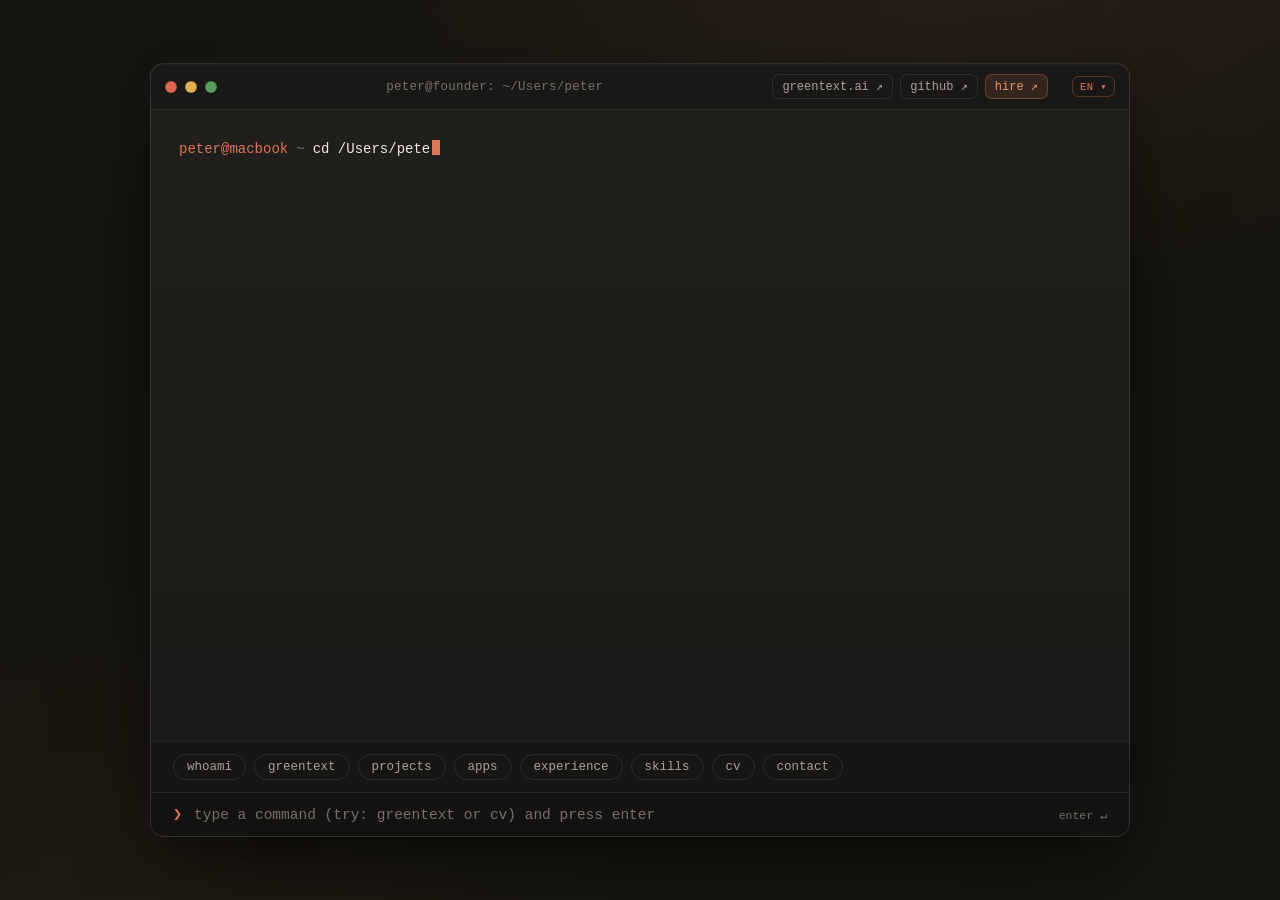
<file: index.html>
<!DOCTYPE html>
<html lang="en">
<head>
  <meta charset="utf-8">
  <meta name="viewport" content="width=device-width, initial-scale=1.0, viewport-fit=cover">
  <title>Peter Parker — Founder of Greentext AI · Flutter Developer</title>
  <meta name="description" content="Peter Parker. Founder of Greentext AI, Flutter Developer and AI-first engineer with 6+ years of experience. From bodybuilding coach to solo founder of a live AI product. An interactive terminal portfolio.">
  <meta name="author" content="Peter Parker">
  <meta name="theme-color" content="#1a1917">

  <meta property="og:type" content="website">
  <meta property="og:url" content="https://peter.greentext.ai/">
  <meta property="og:title" content="Peter Parker — Founder of Greentext AI">
  <meta property="og:description" content="Founder of Greentext AI · Flutter Developer · AI-first engineer. Type a command to explore.">

  <link rel="icon" href="data:image/svg+xml,%3Csvg xmlns='http://www.w3.org/2000/svg' viewBox='0 0 100 100'%3E%3Crect width='100' height='100' rx='22' fill='%231a1917'/%3E%3Ctext x='50' y='68' font-size='62' text-anchor='middle' fill='%23d97757' font-family='monospace'%3E%E2%9D%AF%3C/text%3E%3C/svg%3E">

  <link rel="stylesheet" href="css/base.css?v=3">
  <link rel="stylesheet" href="css/terminal.css?v=3">
  <link rel="stylesheet" href="css/components.css?v=3">
  <link rel="stylesheet" href="css/content.css?v=3">
  <link rel="stylesheet" href="css/input.css?v=3">
  <link rel="stylesheet" href="css/responsive.css?v=3">
</head>
<body>
  <div class="stage">
    <main class="terminal" id="terminal" aria-label="Interactive terminal portfolio of Peter Parker">
      <header class="titlebar">
        <div class="lights" aria-hidden="true">
          <span class="light light-r"></span>
          <span class="light light-y"></span>
          <span class="light light-g"></span>
        </div>
        <div class="titlebar-name">peter@founder: ~/Users/peter</div>
        <nav class="titlebar-links" aria-label="Project sites">
          <a href="https://greentext.ai/" target="_blank" rel="noopener noreferrer">greentext.ai ↗</a>
          <a href="https://github.com/petrfalkovsky" target="_blank" rel="noopener noreferrer">github ↗</a>
          <a id="hire-btn" class="hire-btn" href="https://greentext.ai/api/payments/hire/" target="_blank" rel="noopener noreferrer">hire ↗</a>
        </nav>
        <div class="langbar" id="langbar" role="group" aria-label="Language"></div>
      </header>

      <section class="screen" id="screen" tabindex="0" aria-live="polite" aria-label="Conversation output"></section>

      <div class="chips" id="chips" role="toolbar" aria-label="Quick commands"></div>

      <form class="composer" id="composer" autocomplete="off">
        <span class="composer-prompt" aria-hidden="true">❯</span>
        <input class="composer-input" id="input" type="text" name="command" aria-label="Type a command, for example: whoami, greentext, projects, cv, contact" placeholder="type a command (try: greentext or cv) and press enter" spellcheck="false" autocapitalize="off">
        <span class="composer-hint" aria-hidden="true">enter ↵</span>
      </form>
    </main>
  </div>

  <script src="js/i18n.js?v=3"></script>
  <script src="js/locales/en.js?v=3"></script>
  <script src="js/locales/ru.js?v=3"></script>
  <script src="js/locales/es.js?v=3"></script>
  <script src="js/ui.js?v=3"></script>
  <script src="js/content.js?v=3"></script>
  <script src="js/engine.js?v=3"></script>
</body>
</html>
</file>
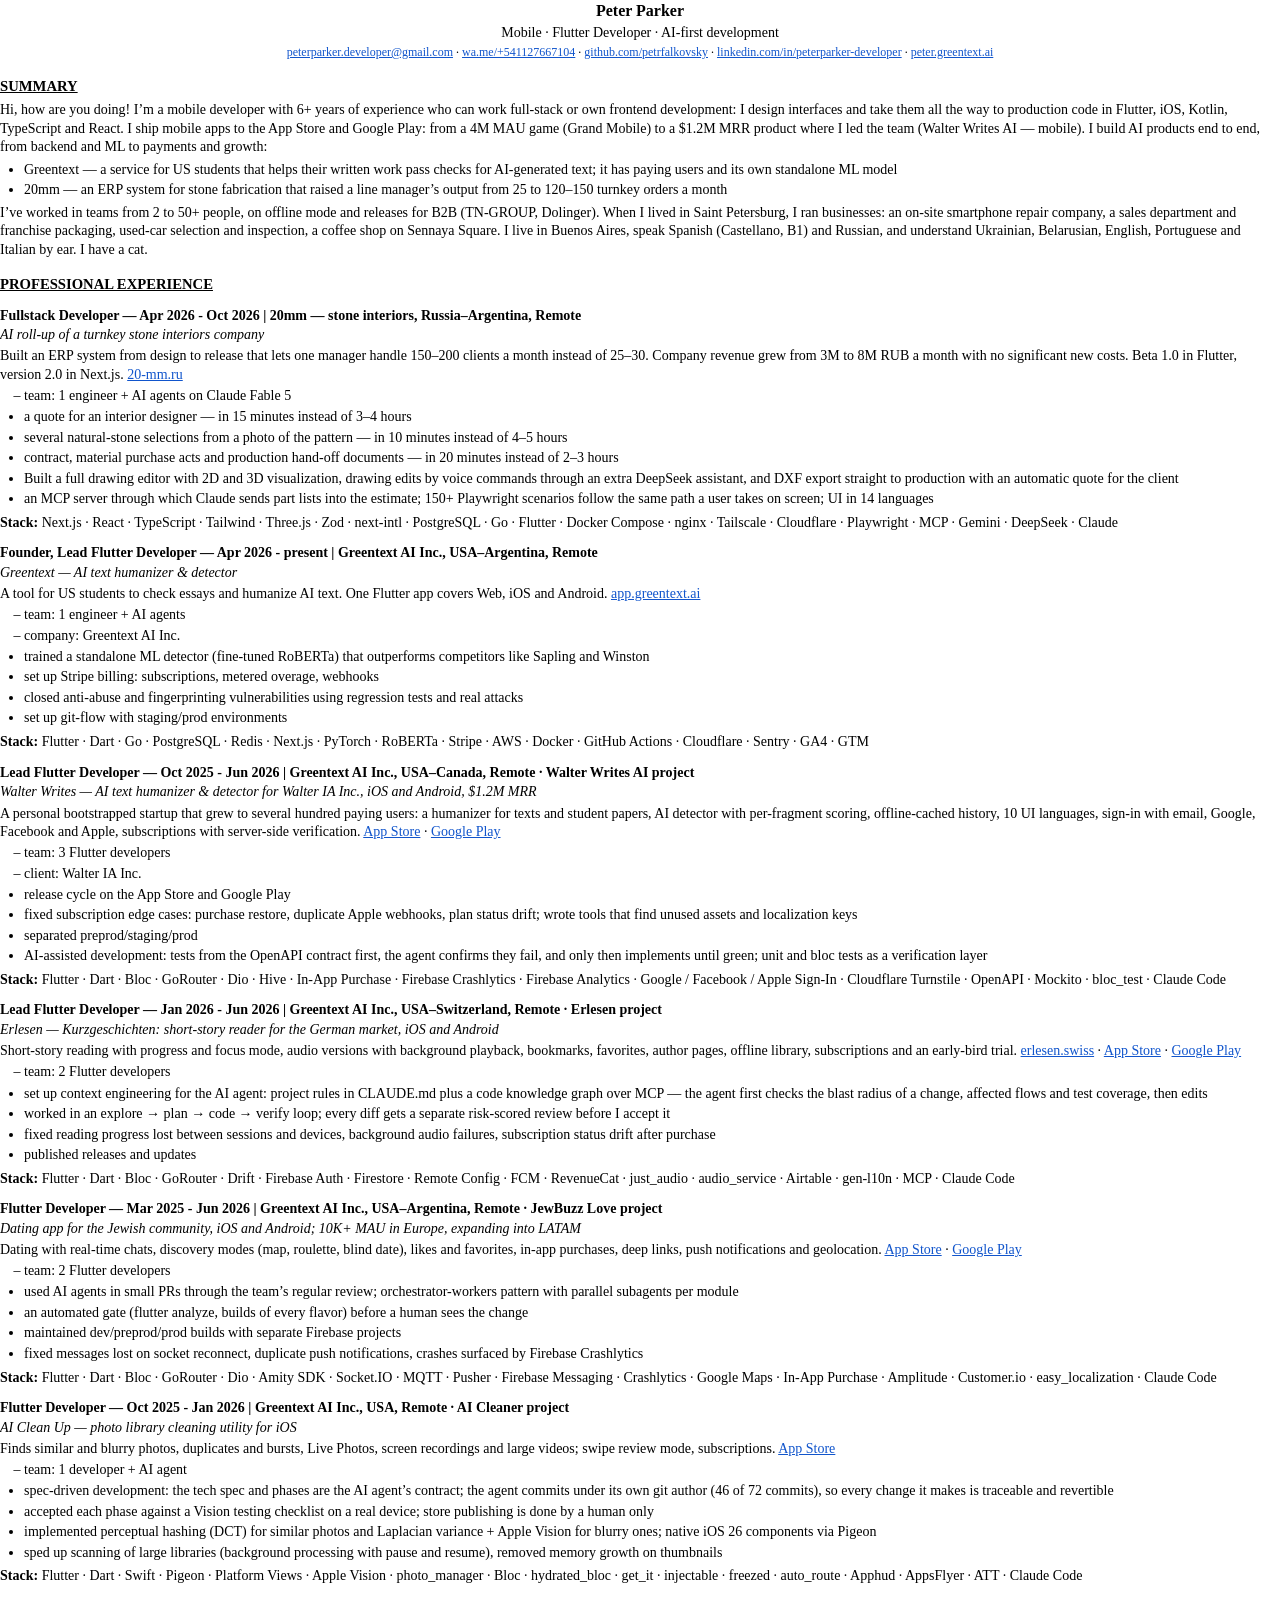
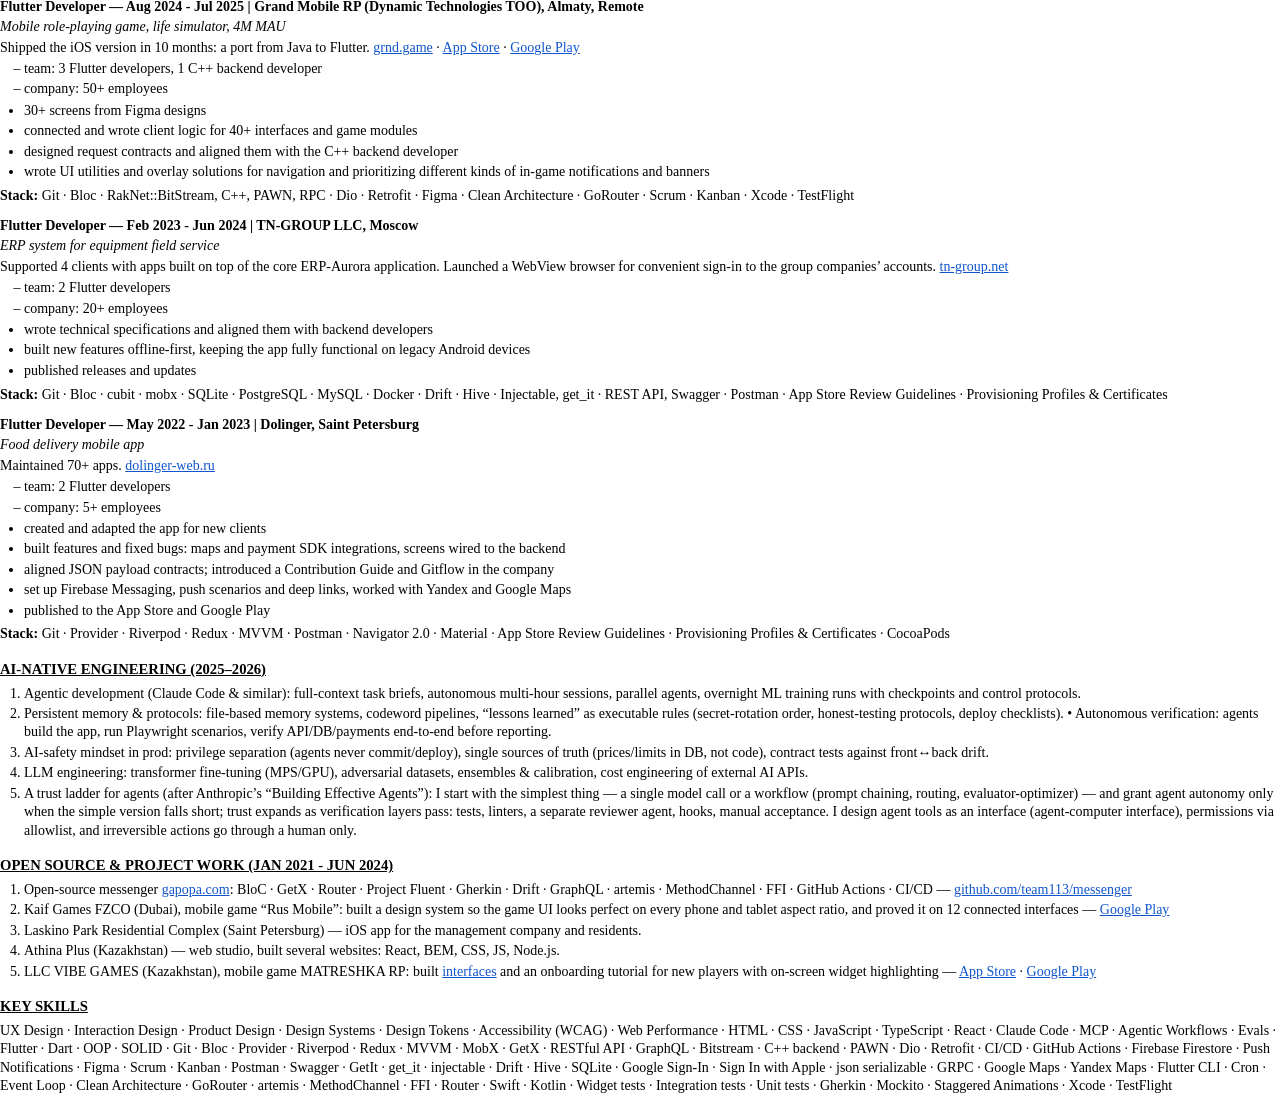
<file: cv/cv_en.html>
<!DOCTYPE html>
<html lang="en">
<head>
<meta charset="utf-8">
<title>Peter Parker — CV (EN)</title>
<style>
  @page { size: A4; margin: 12mm 10mm; }
  * { box-sizing: border-box; }
  body { font-family: "Times New Roman", Times, serif; font-size: 10.5pt; color: #000; line-height: 1.32; margin: 0; }
  h1 { font-size: 12pt; text-align: center; margin: 0 0 2pt; font-weight: bold; }
  .contacts { text-align: center; font-size: 9pt; margin-bottom: 12pt; white-space: nowrap; }
  a { color: #1155cc; text-decoration: underline; }
  h2 { font-size: 11pt; font-weight: bold; text-decoration: underline; text-transform: uppercase; margin: 12pt 0 4pt; }
  h3 { font-size: 10.5pt; font-weight: bold; margin: 9pt 0 1pt; }
  .sub { font-style: italic; margin: 0 0 2pt; }
  .summary { }
  ul { margin: 1pt 0 4pt; padding-left: 18pt; }
  li { margin-bottom: 1.5pt; }
  p { margin: 3pt 0; }
  u.lead { text-decoration: underline; }
  ol { margin: 1pt 0 4pt; padding-left: 18pt; }
  .desc { margin: 2pt 0 2pt; }
  ul.meta { list-style: '– '; margin: 1pt 0 2pt; }
  .stack { margin: 2pt 0 4pt; }
  ul.ai { margin: 0 0 2pt; }
  .aihead { margin-top: 3pt; font-weight: bold; }
  .role { text-align: center; margin: 1pt 0 2pt; }
  .contacts a { white-space: nowrap; }
</style>
</head>
<body>

<h1>Peter Parker</h1>
<div class="role">Mobile · Flutter Developer · AI-first development</div>
<div class="contacts">
  <a href="mailto:peterparker.developer@gmail.com">peterparker.developer@gmail.com</a> ∙
  <a href="https://wa.me/+541127667104">wa.me/+541127667104</a> ∙
  <a href="https://github.com/petrfalkovsky">github.com/petrfalkovsky</a> ∙
  <a href="https://linkedin.com/in/peterparker-developer">linkedin.com/in/peterparker-developer</a> ∙
  <a href="https://peter.greentext.ai">peter.greentext.ai</a>
</div>

<h2>Summary</h2>
<p class="summary">Hi, how are you doing! I’m a mobile developer with 6+ years of experience who can work full-stack or own frontend development: I design interfaces and take them all the way to production code in Flutter, iOS, Kotlin, TypeScript and React. I ship mobile apps to the App Store and Google Play: from a 4M MAU game (Grand Mobile) to a $1.2M MRR product where I led the team (Walter Writes AI — mobile). I build AI products end to end, from backend and ML to payments and growth:</p>
<ul class="ai">
  <li>Greentext — a service for US students that helps their written work pass checks for AI-generated text; it has paying users and its own standalone ML model</li>
  <li>20mm — an ERP system for stone fabrication that raised a line manager’s output from 25 to 120–150 turnkey orders a month</li>
</ul>
<p class="summary">I’ve worked in teams from 2 to 50+ people, on offline mode and releases for B2B (TN-GROUP, Dolinger). When I lived in Saint Petersburg, I ran businesses: an on-site smartphone repair company, a sales department and franchise packaging, used-car selection and inspection, a coffee shop on Sennaya Square. I live in Buenos Aires, speak Spanish (Castellano, B1) and Russian, and understand Ukrainian, Belarusian, English, Portuguese and Italian by ear. I have a cat.</p>

<h2>Professional Experience</h2>


<h3>Fullstack Developer — Apr 2026 - Oct 2026 | 20mm — stone interiors, Russia–Argentina, Remote</h3>
<p class="sub">AI roll-up of a turnkey stone interiors company</p>
<p class="desc">Built an ERP system from design to release that lets one manager handle 150–200 clients a month instead of 25–30. Company revenue grew from 3M to 8M RUB a month with no significant new costs. Beta 1.0 in Flutter, version 2.0 in Next.js. <a href="https://20-mm.ru">20-mm.ru</a></p>
<ul class="meta">
  <li>team: 1 engineer + AI agents on Claude Fable 5</li>
</ul>
<ul>
  <li>a quote for an interior designer — in 15 minutes instead of 3–4 hours</li>
  <li>several natural-stone selections from a photo of the pattern — in 10 minutes instead of 4–5 hours</li>
  <li>contract, material purchase acts and production hand-off documents — in 20 minutes instead of 2–3 hours</li>
  <li>Built a full drawing editor with 2D and 3D visualization, drawing edits by voice commands through an extra DeepSeek assistant, and DXF export straight to production with an automatic quote for the client</li>
  <li>an MCP server through which Claude sends part lists into the estimate; 150+ Playwright scenarios follow the same path a user takes on screen; UI in 14 languages</li>
</ul>
<p class="stack"><b>Stack:</b> Next.js · React · TypeScript · Tailwind · Three.js · Zod · next-intl · PostgreSQL · Go · Flutter · Docker Compose · nginx · Tailscale · Cloudflare · Playwright · MCP · Gemini · DeepSeek · Claude</p>

<h3>Founder, Lead Flutter Developer — Apr 2026 - present | Greentext AI Inc., USA–Argentina, Remote</h3>
<p class="sub">Greentext — AI text humanizer &amp; detector</p>
<p class="desc">A tool for US students to check essays and humanize AI text. One Flutter app covers Web, iOS and Android. <a href="https://app.greentext.ai/">app.greentext.ai</a></p>
<ul class="meta">
  <li>team: 1 engineer + AI agents</li>
  <li>company: Greentext AI Inc.</li>
</ul>
<ul>
  <li>trained a standalone ML detector (fine-tuned RoBERTa) that outperforms competitors like Sapling and Winston</li>
  <li>set up Stripe billing: subscriptions, metered overage, webhooks</li>
  <li>closed anti-abuse and fingerprinting vulnerabilities using regression tests and real attacks</li>
  <li>set up git-flow with staging/prod environments</li>
</ul>
<p class="stack"><b>Stack:</b> Flutter · Dart · Go · PostgreSQL · Redis · Next.js · PyTorch · RoBERTa · Stripe · AWS · Docker · GitHub Actions · Cloudflare · Sentry · GA4 · GTM</p>

<h3>Lead Flutter Developer — Oct 2025 - Jun 2026 | Greentext AI Inc., USA–Canada, Remote · Walter Writes AI project</h3>
<p class="sub">Walter Writes — AI text humanizer &amp; detector for Walter IA Inc., iOS and Android, $1.2M MRR</p>
<p class="desc">A personal bootstrapped startup that grew to several hundred paying users: a humanizer for texts and student papers, AI detector with per-fragment scoring, offline-cached history, 10 UI languages, sign-in with email, Google, Facebook and Apple, subscriptions with server-side verification. <a href="https://apps.apple.com/us/app/walter-writes-ai-humanizer/id6757705138">App Store</a> · <a href="https://play.google.com/store/apps/details?id=com.walterwrites">Google Play</a></p>
<ul class="meta">
  <li>team: 3 Flutter developers</li>
  <li>client: Walter IA Inc.</li>
</ul>
<ul>
  <li>release cycle on the App Store and Google Play</li>
  <li>fixed subscription edge cases: purchase restore, duplicate Apple webhooks, plan status drift; wrote tools that find unused assets and localization keys</li>
  <li>separated preprod/staging/prod</li>
  <li>AI-assisted development: tests from the OpenAPI contract first, the agent confirms they fail, and only then implements until green; unit and bloc tests as a verification layer</li>
</ul>
<p class="stack"><b>Stack:</b> Flutter · Dart · Bloc · GoRouter · Dio · Hive · In-App Purchase · Firebase Crashlytics · Firebase Analytics · Google / Facebook / Apple Sign-In · Cloudflare Turnstile · OpenAPI · Mockito · bloc_test · Claude Code</p>

<h3>Lead Flutter Developer — Jan 2026 - Jun 2026 | Greentext AI Inc., USA–Switzerland, Remote · Erlesen project</h3>
<p class="sub">Erlesen — Kurzgeschichten: short-story reader for the German market, iOS and Android</p>
<p class="desc">Short-story reading with progress and focus mode, audio versions with background playback, bookmarks, favorites, author pages, offline library, subscriptions and an early-bird trial. <a href="https://www.erlesen.swiss/">erlesen.swiss</a> · <a href="https://apps.apple.com/de/app/erlesen-kurzgeschichten/id6758106904">App Store</a> · <a href="https://play.google.com/store/apps/details?id=it.app.erlesen">Google Play</a></p>
<ul class="meta">
  <li>team: 2 Flutter developers</li>
</ul>
<ul>
  <li>set up context engineering for the AI agent: project rules in CLAUDE.md plus a code knowledge graph over MCP — the agent first checks the blast radius of a change, affected flows and test coverage, then edits</li>
  <li>worked in an explore → plan → code → verify loop; every diff gets a separate risk-scored review before I accept it</li>
  <li>fixed reading progress lost between sessions and devices, background audio failures, subscription status drift after purchase</li>
  <li>published releases and updates</li>
</ul>
<p class="stack"><b>Stack:</b> Flutter · Dart · Bloc · GoRouter · Drift · Firebase Auth · Firestore · Remote Config · FCM · RevenueCat · just_audio · audio_service · Airtable · gen-l10n · MCP · Claude Code</p>

<h3>Flutter Developer — Mar 2025 - Jun 2026 | Greentext AI Inc., USA–Argentina, Remote · JewBuzz Love project</h3>
<p class="sub">Dating app for the Jewish community, iOS and Android; 10K+ MAU in Europe, expanding into LATAM</p>
<p class="desc">Dating with real-time chats, discovery modes (map, roulette, blind date), likes and favorites, in-app purchases, deep links, push notifications and geolocation. <a href="https://apps.apple.com/us/app/jewbuzz-love/id6446214897">App Store</a> · <a href="https://play.google.com/store/apps/details?id=com.it.jewbuzz_love">Google Play</a></p>
<ul class="meta">
  <li>team: 2 Flutter developers</li>
</ul>
<ul>
  <li>used AI agents in small PRs through the team’s regular review; orchestrator-workers pattern with parallel subagents per module</li>
  <li>an automated gate (flutter analyze, builds of every flavor) before a human sees the change</li>
  <li>maintained dev/preprod/prod builds with separate Firebase projects</li>
  <li>fixed messages lost on socket reconnect, duplicate push notifications, crashes surfaced by Firebase Crashlytics</li>
</ul>
<p class="stack"><b>Stack:</b> Flutter · Dart · Bloc · GoRouter · Dio · Amity SDK · Socket.IO · MQTT · Pusher · Firebase Messaging · Crashlytics · Google Maps · In-App Purchase · Amplitude · Customer.io · easy_localization · Claude Code</p>

<h3>Flutter Developer — Oct 2025 - Jan 2026 | Greentext AI Inc., USA, Remote · AI Cleaner project</h3>
<p class="sub">AI Clean Up — photo library cleaning utility for iOS</p>
<p class="desc">Finds similar and blurry photos, duplicates and bursts, Live Photos, screen recordings and large videos; swipe review mode, subscriptions. <a href="https://apps.apple.com/ar/app/ai-clean-up-phone-cleaner/id6754924948">App Store</a></p>
<ul class="meta">
  <li>team: 1 developer + AI agent</li>
</ul>
<ul>
  <li>spec-driven development: the tech spec and phases are the AI agent’s contract; the agent commits under its own git author (46 of 72 commits), so every change it makes is traceable and revertible</li>
  <li>accepted each phase against a Vision testing checklist on a real device; store publishing is done by a human only</li>
  <li>implemented perceptual hashing (DCT) for similar photos and Laplacian variance + Apple Vision for blurry ones; native iOS 26 components via Pigeon</li>
  <li>sped up scanning of large libraries (background processing with pause and resume), removed memory growth on thumbnails</li>
</ul>
<p class="stack"><b>Stack:</b> Flutter · Dart · Swift · Pigeon · Platform Views · Apple Vision · photo_manager · Bloc · hydrated_bloc · get_it · injectable · freezed · auto_route · Apphud · AppsFlyer · ATT · Claude Code</p>

<h3>Flutter Developer — Aug 2024 - Jul 2025 | Grand Mobile RP (Dynamic Technologies TOO), Almaty, Remote</h3>
<p class="sub">Mobile role-playing game, life simulator, 4M MAU</p>
<p class="desc">Shipped the iOS version in 10 months: a port from Java to Flutter. <a href="https://grnd.game/">grnd.game</a> · <a href="https://apps.apple.com/us/app/grand-mobile-role-play-online/id6741001464">App Store</a> · <a href="https://play.google.com/store/apps/details?id=com.grand.launcher">Google Play</a></p>
<ul class="meta">
  <li>team: 3 Flutter developers, 1 C++ backend developer</li>
  <li>company: 50+ employees</li>
</ul>
<ul>
  <li>30+ screens from Figma designs</li>
  <li>connected and wrote client logic for 40+ interfaces and game modules</li>
  <li>designed request contracts and aligned them with the C++ backend developer</li>
  <li>wrote UI utilities and overlay solutions for navigation and prioritizing different kinds of in-game notifications and banners</li>
</ul>
<p class="stack"><b>Stack:</b> Git · Bloc · RakNet::BitStream, C++, PAWN, RPC · Dio · Retrofit · Figma · Clean Architecture · GoRouter · Scrum · Kanban · Xcode · TestFlight</p>

<h3>Flutter Developer — Feb 2023 - Jun 2024 | TN-GROUP LLC, Moscow</h3>
<p class="sub">ERP system for equipment field service</p>
<p class="desc">Supported 4 clients with apps built on top of the core ERP-Aurora application. Launched a WebView browser for convenient sign-in to the group companies’ accounts. <a href="https://tn-group.net">tn-group.net</a></p>
<ul class="meta">
  <li>team: 2 Flutter developers</li>
  <li>company: 20+ employees</li>
</ul>
<ul>
  <li>wrote technical specifications and aligned them with backend developers</li>
  <li>built new features offline-first, keeping the app fully functional on legacy Android devices</li>
  <li>published releases and updates</li>
</ul>
<p class="stack"><b>Stack:</b> Git · Bloc · cubit · mobx · SQLite · PostgreSQL · MySQL · Docker · Drift · Hive · Injectable, get_it · REST API, Swagger · Postman · App Store Review Guidelines · Provisioning Profiles &amp; Certificates</p>

<h3>Flutter Developer — May 2022 - Jan 2023 | Dolinger, Saint Petersburg</h3>
<p class="sub">Food delivery mobile app</p>
<p class="desc">Maintained 70+ apps. <a href="https://dolinger-web.ru">dolinger-web.ru</a></p>
<ul class="meta">
  <li>team: 2 Flutter developers</li>
  <li>company: 5+ employees</li>
</ul>
<ul>
  <li>created and adapted the app for new clients</li>
  <li>built features and fixed bugs: maps and payment SDK integrations, screens wired to the backend</li>
  <li>aligned JSON payload contracts; introduced a Contribution Guide and Gitflow in the company</li>
  <li>set up Firebase Messaging, push scenarios and deep links, worked with Yandex and Google Maps</li>
  <li>published to the App Store and Google Play</li>
</ul>
<p class="stack"><b>Stack:</b> Git · Provider · Riverpod · Redux · MVVM · Postman · Navigator 2.0 · Material · App Store Review Guidelines · Provisioning Profiles &amp; Certificates · CocoaPods</p>

<h2>AI-Native Engineering (2025–2026)</h2>
<ol>
  <li>Agentic development (Claude Code &amp; similar): full-context task briefs, autonomous multi-hour sessions, parallel agents, overnight ML training runs with checkpoints and control protocols.</li>
  <li>Persistent memory &amp; protocols: file-based memory systems, codeword pipelines, “lessons learned” as executable rules (secret-rotation order, honest-testing protocols, deploy checklists). • Autonomous verification: agents build the app, run Playwright scenarios, verify API/DB/payments end-to-end before reporting.</li>
  <li>AI-safety mindset in prod: privilege separation (agents never commit/deploy), single sources of truth (prices/limits in DB, not code), contract tests against front↔back drift.</li>
  <li>LLM engineering: transformer fine-tuning (MPS/GPU), adversarial datasets, ensembles &amp; calibration, cost engineering of external AI APIs.</li>
  <li>A trust ladder for agents (after Anthropic’s “Building Effective Agents”): I start with the simplest thing — a single model call or a workflow (prompt chaining, routing, evaluator-optimizer) — and grant agent autonomy only when the simple version falls short; trust expands as verification layers pass: tests, linters, a separate reviewer agent, hooks, manual acceptance. I design agent tools as an interface (agent-computer interface), permissions via allowlist, and irreversible actions go through a human only.</li>
</ol>

<h2>Open Source &amp; Project Work (Jan 2021 - Jun 2024)</h2>
<ol>
  <li>Open-source messenger <a href="https://gapopa.com">gapopa.com</a>: BloC · GetX · Router · Project Fluent · Gherkin · Drift · GraphQL · artemis · MethodChannel · FFI · GitHub Actions · CI/CD — <a href="https://github.com/team113/messenger/graphs/contributors">github.com/team113/messenger</a></li>
  <li>Kaif Games FZCO (Dubai), mobile game “Rus Mobile”: built a design system so the game UI looks perfect on every phone and tablet aspect ratio, and proved it on 12 connected interfaces — <a href="https://play.google.com/store/apps/details?id=com.russia.game">Google Play</a></li>
  <li>Laskino Park Residential Complex (Saint Petersburg) — iOS app for the management company and residents.</li>
  <li>Athina Plus (Kazakhstan) — web studio, built several websites: React, BEM, CSS, JS, Node.js.</li>
  <li>LLC VIBE GAMES (Kazakhstan), mobile game MATRESHKA RP: built <a href="https://petrfalkovsky.github.io/vibe_games/">interfaces</a> and an onboarding tutorial for new players with on-screen widget highlighting — <a href="https://apps.apple.com/us/app/matreshka-rp-multiplayer-city/id6474574017">App Store</a> · <a href="https://play.google.com/store/apps/details?id=com.jekmant.matrplauncher">Google Play</a></li>
</ol>

<h2>Key Skills</h2>
<p>UX Design · Interaction Design · Product Design · Design Systems · Design Tokens · Accessibility (WCAG) · Web Performance · HTML · CSS · JavaScript · TypeScript · React · Claude Code · MCP · Agentic Workflows · Evals · Flutter · Dart · OOP · SOLID · Git · Bloc · Provider · Riverpod · Redux · MVVM · MobX · GetX · RESTful API · GraphQL · Bitstream · C++ backend · PAWN · Dio · Retrofit · CI/CD · GitHub Actions · Firebase Firestore · Push Notifications · Figma · Scrum · Kanban · Postman · Swagger · GetIt · get_it · injectable · Drift · Hive · SQLite · Google Sign-In · Sign In with Apple · json serializable · GRPC · Google Maps · Yandex Maps · Flutter CLI · Cron · Event Loop · Clean Architecture · GoRouter · artemis · MethodChannel · FFI · Router · Swift · Kotlin · Widget tests · Integration tests · Unit tests · Gherkin · Mockito · Staggered Animations · Xcode · TestFlight</p>

</body>
</html>
</file>
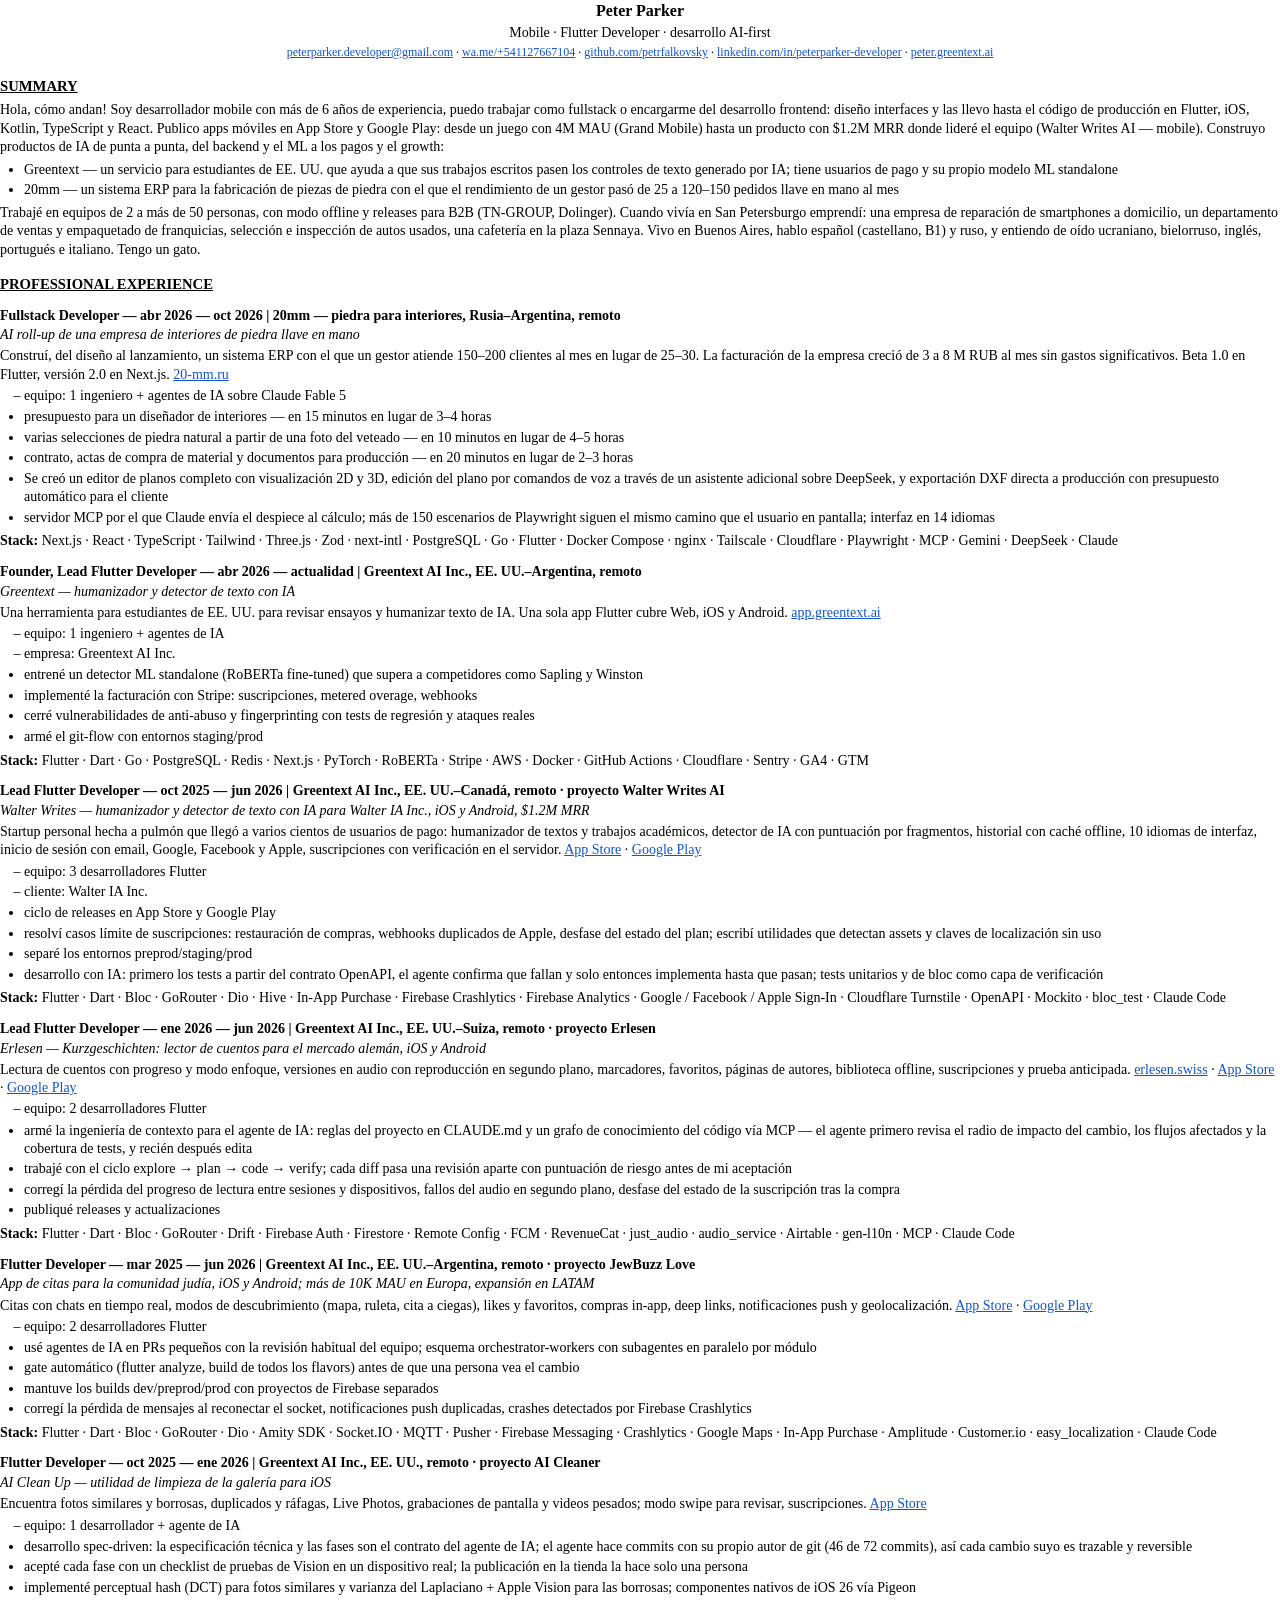
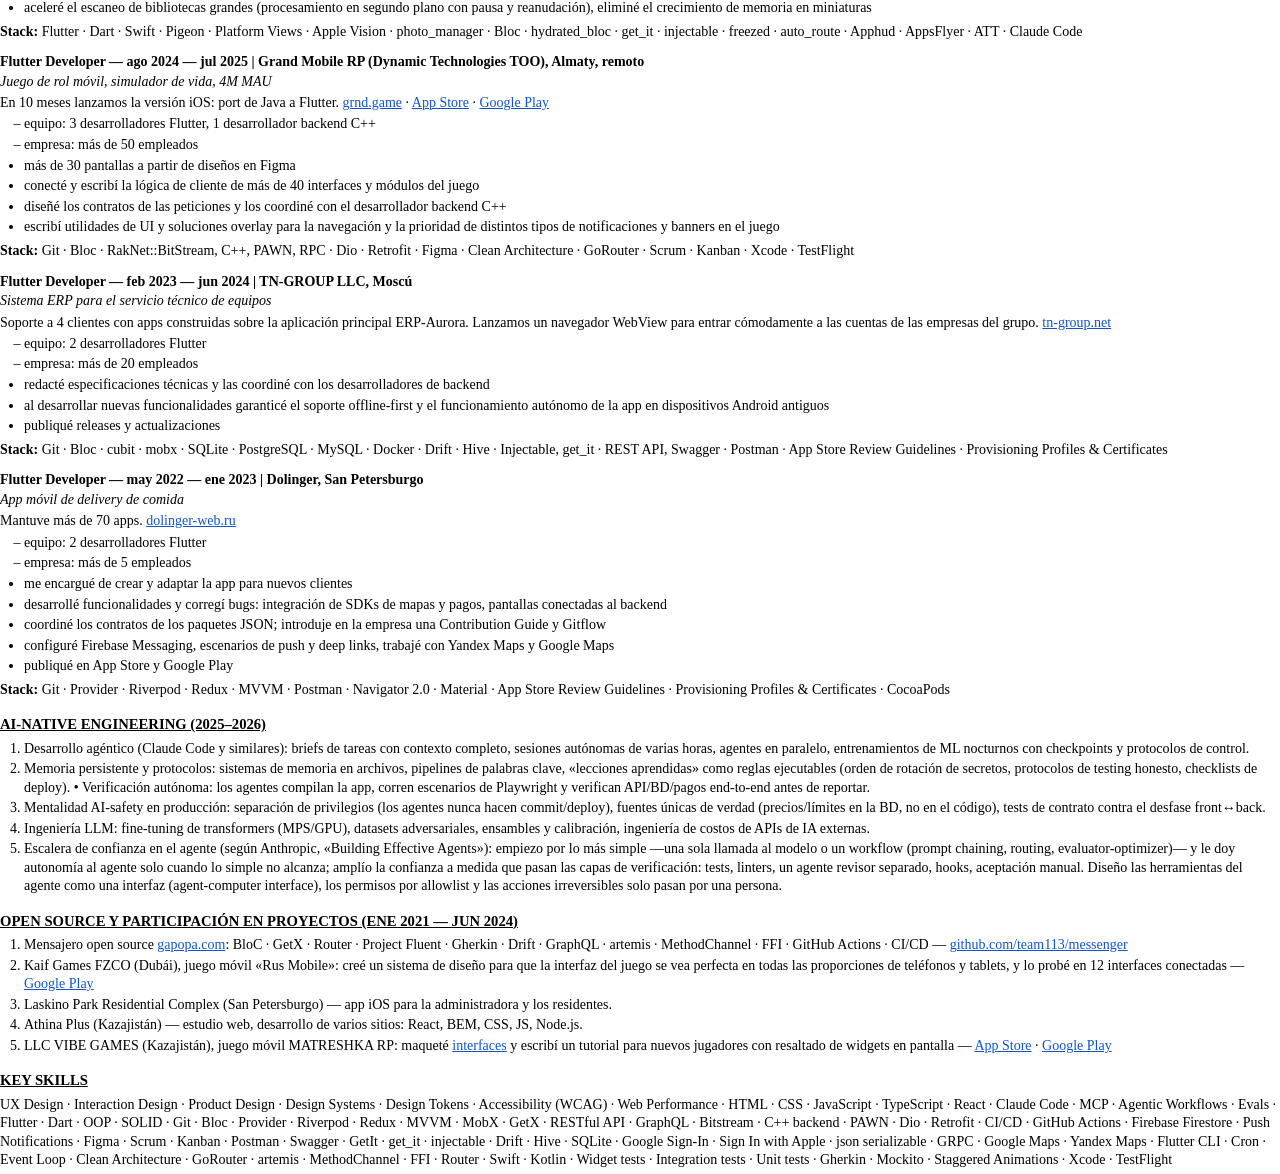
<file: cv/cv_es.html>
<!DOCTYPE html>
<html lang="es">
<head>
<meta charset="utf-8">
<title>Peter Parker — CV (ES)</title>
<style>
  @page { size: A4; margin: 12mm 10mm; }
  * { box-sizing: border-box; }
  body { font-family: "Times New Roman", Times, serif; font-size: 10.5pt; color: #000; line-height: 1.32; margin: 0; }
  h1 { font-size: 12pt; text-align: center; margin: 0 0 2pt; font-weight: bold; }
  .contacts { text-align: center; font-size: 9pt; margin-bottom: 12pt; white-space: nowrap; }
  a { color: #1155cc; text-decoration: underline; }
  h2 { font-size: 11pt; font-weight: bold; text-decoration: underline; text-transform: uppercase; margin: 12pt 0 4pt; }
  h3 { font-size: 10.5pt; font-weight: bold; margin: 9pt 0 1pt; }
  .sub { font-style: italic; margin: 0 0 2pt; }
  .summary { }
  ul { margin: 1pt 0 4pt; padding-left: 18pt; }
  li { margin-bottom: 1.5pt; }
  p { margin: 3pt 0; }
  u.lead { text-decoration: underline; }
  ol { margin: 1pt 0 4pt; padding-left: 18pt; }
  .desc { margin: 2pt 0 2pt; }
  ul.meta { list-style: '– '; margin: 1pt 0 2pt; }
  .stack { margin: 2pt 0 4pt; }
  ul.ai { margin: 0 0 2pt; }
  .aihead { margin-top: 3pt; font-weight: bold; }
  .role { text-align: center; margin: 1pt 0 2pt; }
  .contacts a { white-space: nowrap; }
</style>
</head>
<body>

<h1>Peter Parker</h1>
<div class="role">Mobile · Flutter Developer · desarrollo AI-first</div>
<div class="contacts">
  <a href="mailto:peterparker.developer@gmail.com">peterparker.developer@gmail.com</a> ∙
  <a href="https://wa.me/+541127667104">wa.me/+541127667104</a> ∙
  <a href="https://github.com/petrfalkovsky">github.com/petrfalkovsky</a> ∙
  <a href="https://linkedin.com/in/peterparker-developer">linkedin.com/in/peterparker-developer</a> ∙
  <a href="https://peter.greentext.ai">peter.greentext.ai</a>
</div>

<h2>Summary</h2>
<p class="summary">Hola, cómo andan! Soy desarrollador mobile con más de 6 años de experiencia, puedo trabajar como fullstack o encargarme del desarrollo frontend: diseño interfaces y las llevo hasta el código de producción en Flutter, iOS, Kotlin, TypeScript y React. Publico apps móviles en App Store y Google Play: desde un juego con 4M MAU (Grand Mobile) hasta un producto con $1.2M MRR donde lideré el equipo (Walter Writes AI — mobile). Construyo productos de IA de punta a punta, del backend y el ML a los pagos y el growth:</p>
<ul class="ai">
  <li>Greentext — un servicio para estudiantes de EE. UU. que ayuda a que sus trabajos escritos pasen los controles de texto generado por IA; tiene usuarios de pago y su propio modelo ML standalone</li>
  <li>20mm — un sistema ERP para la fabricación de piezas de piedra con el que el rendimiento de un gestor pasó de 25 a 120–150 pedidos llave en mano al mes</li>
</ul>
<p class="summary">Trabajé en equipos de 2 a más de 50 personas, con modo offline y releases para B2B (TN-GROUP, Dolinger). Cuando vivía en San Petersburgo emprendí: una empresa de reparación de smartphones a domicilio, un departamento de ventas y empaquetado de franquicias, selección e inspección de autos usados, una cafetería en la plaza Sennaya. Vivo en Buenos Aires, hablo español (castellano, B1) y ruso, y entiendo de oído ucraniano, bielorruso, inglés, portugués e italiano. Tengo un gato.</p>

<h2>Professional Experience</h2>


<h3>Fullstack Developer — abr 2026 — oct 2026 | 20mm — piedra para interiores, Rusia–Argentina, remoto</h3>
<p class="sub">AI roll-up de una empresa de interiores de piedra llave en mano</p>
<p class="desc">Construí, del diseño al lanzamiento, un sistema ERP con el que un gestor atiende 150–200 clientes al mes en lugar de 25–30. La facturación de la empresa creció de 3 a 8 M RUB al mes sin gastos significativos. Beta 1.0 en Flutter, versión 2.0 en Next.js. <a href="https://20-mm.ru">20-mm.ru</a></p>
<ul class="meta">
  <li>equipo: 1 ingeniero + agentes de IA sobre Claude Fable 5</li>
</ul>
<ul>
  <li>presupuesto para un diseñador de interiores — en 15 minutos en lugar de 3–4 horas</li>
  <li>varias selecciones de piedra natural a partir de una foto del veteado — en 10 minutos en lugar de 4–5 horas</li>
  <li>contrato, actas de compra de material y documentos para producción — en 20 minutos en lugar de 2–3 horas</li>
  <li>Se creó un editor de planos completo con visualización 2D y 3D, edición del plano por comandos de voz a través de un asistente adicional sobre DeepSeek, y exportación DXF directa a producción con presupuesto automático para el cliente</li>
  <li>servidor MCP por el que Claude envía el despiece al cálculo; más de 150 escenarios de Playwright siguen el mismo camino que el usuario en pantalla; interfaz en 14 idiomas</li>
</ul>
<p class="stack"><b>Stack:</b> Next.js · React · TypeScript · Tailwind · Three.js · Zod · next-intl · PostgreSQL · Go · Flutter · Docker Compose · nginx · Tailscale · Cloudflare · Playwright · MCP · Gemini · DeepSeek · Claude</p>

<h3>Founder, Lead Flutter Developer — abr 2026 — actualidad | Greentext AI Inc., EE. UU.–Argentina, remoto</h3>
<p class="sub">Greentext — humanizador y detector de texto con IA</p>
<p class="desc">Una herramienta para estudiantes de EE. UU. para revisar ensayos y humanizar texto de IA. Una sola app Flutter cubre Web, iOS y Android. <a href="https://app.greentext.ai/">app.greentext.ai</a></p>
<ul class="meta">
  <li>equipo: 1 ingeniero + agentes de IA</li>
  <li>empresa: Greentext AI Inc.</li>
</ul>
<ul>
  <li>entrené un detector ML standalone (RoBERTa fine-tuned) que supera a competidores como Sapling y Winston</li>
  <li>implementé la facturación con Stripe: suscripciones, metered overage, webhooks</li>
  <li>cerré vulnerabilidades de anti-abuso y fingerprinting con tests de regresión y ataques reales</li>
  <li>armé el git-flow con entornos staging/prod</li>
</ul>
<p class="stack"><b>Stack:</b> Flutter · Dart · Go · PostgreSQL · Redis · Next.js · PyTorch · RoBERTa · Stripe · AWS · Docker · GitHub Actions · Cloudflare · Sentry · GA4 · GTM</p>

<h3>Lead Flutter Developer — oct 2025 — jun 2026 | Greentext AI Inc., EE. UU.–Canadá, remoto · proyecto Walter Writes AI</h3>
<p class="sub">Walter Writes — humanizador y detector de texto con IA para Walter IA Inc., iOS y Android, $1.2M MRR</p>
<p class="desc">Startup personal hecha a pulmón que llegó a varios cientos de usuarios de pago: humanizador de textos y trabajos académicos, detector de IA con puntuación por fragmentos, historial con caché offline, 10 idiomas de interfaz, inicio de sesión con email, Google, Facebook y Apple, suscripciones con verificación en el servidor. <a href="https://apps.apple.com/us/app/walter-writes-ai-humanizer/id6757705138">App Store</a> · <a href="https://play.google.com/store/apps/details?id=com.walterwrites">Google Play</a></p>
<ul class="meta">
  <li>equipo: 3 desarrolladores Flutter</li>
  <li>cliente: Walter IA Inc.</li>
</ul>
<ul>
  <li>ciclo de releases en App Store y Google Play</li>
  <li>resolví casos límite de suscripciones: restauración de compras, webhooks duplicados de Apple, desfase del estado del plan; escribí utilidades que detectan assets y claves de localización sin uso</li>
  <li>separé los entornos preprod/staging/prod</li>
  <li>desarrollo con IA: primero los tests a partir del contrato OpenAPI, el agente confirma que fallan y solo entonces implementa hasta que pasan; tests unitarios y de bloc como capa de verificación</li>
</ul>
<p class="stack"><b>Stack:</b> Flutter · Dart · Bloc · GoRouter · Dio · Hive · In-App Purchase · Firebase Crashlytics · Firebase Analytics · Google / Facebook / Apple Sign-In · Cloudflare Turnstile · OpenAPI · Mockito · bloc_test · Claude Code</p>

<h3>Lead Flutter Developer — ene 2026 — jun 2026 | Greentext AI Inc., EE. UU.–Suiza, remoto · proyecto Erlesen</h3>
<p class="sub">Erlesen — Kurzgeschichten: lector de cuentos para el mercado alemán, iOS y Android</p>
<p class="desc">Lectura de cuentos con progreso y modo enfoque, versiones en audio con reproducción en segundo plano, marcadores, favoritos, páginas de autores, biblioteca offline, suscripciones y prueba anticipada. <a href="https://www.erlesen.swiss/">erlesen.swiss</a> · <a href="https://apps.apple.com/de/app/erlesen-kurzgeschichten/id6758106904">App Store</a> · <a href="https://play.google.com/store/apps/details?id=it.app.erlesen">Google Play</a></p>
<ul class="meta">
  <li>equipo: 2 desarrolladores Flutter</li>
</ul>
<ul>
  <li>armé la ingeniería de contexto para el agente de IA: reglas del proyecto en CLAUDE.md y un grafo de conocimiento del código vía MCP — el agente primero revisa el radio de impacto del cambio, los flujos afectados y la cobertura de tests, y recién después edita</li>
  <li>trabajé con el ciclo explore → plan → code → verify; cada diff pasa una revisión aparte con puntuación de riesgo antes de mi aceptación</li>
  <li>corregí la pérdida del progreso de lectura entre sesiones y dispositivos, fallos del audio en segundo plano, desfase del estado de la suscripción tras la compra</li>
  <li>publiqué releases y actualizaciones</li>
</ul>
<p class="stack"><b>Stack:</b> Flutter · Dart · Bloc · GoRouter · Drift · Firebase Auth · Firestore · Remote Config · FCM · RevenueCat · just_audio · audio_service · Airtable · gen-l10n · MCP · Claude Code</p>

<h3>Flutter Developer — mar 2025 — jun 2026 | Greentext AI Inc., EE. UU.–Argentina, remoto · proyecto JewBuzz Love</h3>
<p class="sub">App de citas para la comunidad judía, iOS y Android; más de 10K MAU en Europa, expansión en LATAM</p>
<p class="desc">Citas con chats en tiempo real, modos de descubrimiento (mapa, ruleta, cita a ciegas), likes y favoritos, compras in-app, deep links, notificaciones push y geolocalización. <a href="https://apps.apple.com/us/app/jewbuzz-love/id6446214897">App Store</a> · <a href="https://play.google.com/store/apps/details?id=com.it.jewbuzz_love">Google Play</a></p>
<ul class="meta">
  <li>equipo: 2 desarrolladores Flutter</li>
</ul>
<ul>
  <li>usé agentes de IA en PRs pequeños con la revisión habitual del equipo; esquema orchestrator-workers con subagentes en paralelo por módulo</li>
  <li>gate automático (flutter analyze, build de todos los flavors) antes de que una persona vea el cambio</li>
  <li>mantuve los builds dev/preprod/prod con proyectos de Firebase separados</li>
  <li>corregí la pérdida de mensajes al reconectar el socket, notificaciones push duplicadas, crashes detectados por Firebase Crashlytics</li>
</ul>
<p class="stack"><b>Stack:</b> Flutter · Dart · Bloc · GoRouter · Dio · Amity SDK · Socket.IO · MQTT · Pusher · Firebase Messaging · Crashlytics · Google Maps · In-App Purchase · Amplitude · Customer.io · easy_localization · Claude Code</p>

<h3>Flutter Developer — oct 2025 — ene 2026 | Greentext AI Inc., EE. UU., remoto · proyecto AI Cleaner</h3>
<p class="sub">AI Clean Up — utilidad de limpieza de la galería para iOS</p>
<p class="desc">Encuentra fotos similares y borrosas, duplicados y ráfagas, Live Photos, grabaciones de pantalla y videos pesados; modo swipe para revisar, suscripciones. <a href="https://apps.apple.com/ar/app/ai-clean-up-phone-cleaner/id6754924948">App Store</a></p>
<ul class="meta">
  <li>equipo: 1 desarrollador + agente de IA</li>
</ul>
<ul>
  <li>desarrollo spec-driven: la especificación técnica y las fases son el contrato del agente de IA; el agente hace commits con su propio autor de git (46 de 72 commits), así cada cambio suyo es trazable y reversible</li>
  <li>acepté cada fase con un checklist de pruebas de Vision en un dispositivo real; la publicación en la tienda la hace solo una persona</li>
  <li>implementé perceptual hash (DCT) para fotos similares y varianza del Laplaciano + Apple Vision para las borrosas; componentes nativos de iOS 26 vía Pigeon</li>
  <li>aceleré el escaneo de bibliotecas grandes (procesamiento en segundo plano con pausa y reanudación), eliminé el crecimiento de memoria en miniaturas</li>
</ul>
<p class="stack"><b>Stack:</b> Flutter · Dart · Swift · Pigeon · Platform Views · Apple Vision · photo_manager · Bloc · hydrated_bloc · get_it · injectable · freezed · auto_route · Apphud · AppsFlyer · ATT · Claude Code</p>

<h3>Flutter Developer — ago 2024 — jul 2025 | Grand Mobile RP (Dynamic Technologies TOO), Almaty, remoto</h3>
<p class="sub">Juego de rol móvil, simulador de vida, 4M MAU</p>
<p class="desc">En 10 meses lanzamos la versión iOS: port de Java a Flutter. <a href="https://grnd.game/">grnd.game</a> · <a href="https://apps.apple.com/us/app/grand-mobile-role-play-online/id6741001464">App Store</a> · <a href="https://play.google.com/store/apps/details?id=com.grand.launcher">Google Play</a></p>
<ul class="meta">
  <li>equipo: 3 desarrolladores Flutter, 1 desarrollador backend C++</li>
  <li>empresa: más de 50 empleados</li>
</ul>
<ul>
  <li>más de 30 pantallas a partir de diseños en Figma</li>
  <li>conecté y escribí la lógica de cliente de más de 40 interfaces y módulos del juego</li>
  <li>diseñé los contratos de las peticiones y los coordiné con el desarrollador backend C++</li>
  <li>escribí utilidades de UI y soluciones overlay para la navegación y la prioridad de distintos tipos de notificaciones y banners en el juego</li>
</ul>
<p class="stack"><b>Stack:</b> Git · Bloc · RakNet::BitStream, C++, PAWN, RPC · Dio · Retrofit · Figma · Clean Architecture · GoRouter · Scrum · Kanban · Xcode · TestFlight</p>

<h3>Flutter Developer — feb 2023 — jun 2024 | TN-GROUP LLC, Moscú</h3>
<p class="sub">Sistema ERP para el servicio técnico de equipos</p>
<p class="desc">Soporte a 4 clientes con apps construidas sobre la aplicación principal ERP-Aurora. Lanzamos un navegador WebView para entrar cómodamente a las cuentas de las empresas del grupo. <a href="https://tn-group.net">tn-group.net</a></p>
<ul class="meta">
  <li>equipo: 2 desarrolladores Flutter</li>
  <li>empresa: más de 20 empleados</li>
</ul>
<ul>
  <li>redacté especificaciones técnicas y las coordiné con los desarrolladores de backend</li>
  <li>al desarrollar nuevas funcionalidades garanticé el soporte offline-first y el funcionamiento autónomo de la app en dispositivos Android antiguos</li>
  <li>publiqué releases y actualizaciones</li>
</ul>
<p class="stack"><b>Stack:</b> Git · Bloc · cubit · mobx · SQLite · PostgreSQL · MySQL · Docker · Drift · Hive · Injectable, get_it · REST API, Swagger · Postman · App Store Review Guidelines · Provisioning Profiles &amp; Certificates</p>

<h3>Flutter Developer — may 2022 — ene 2023 | Dolinger, San Petersburgo</h3>
<p class="sub">App móvil de delivery de comida</p>
<p class="desc">Mantuve más de 70 apps. <a href="https://dolinger-web.ru">dolinger-web.ru</a></p>
<ul class="meta">
  <li>equipo: 2 desarrolladores Flutter</li>
  <li>empresa: más de 5 empleados</li>
</ul>
<ul>
  <li>me encargué de crear y adaptar la app para nuevos clientes</li>
  <li>desarrollé funcionalidades y corregí bugs: integración de SDKs de mapas y pagos, pantallas conectadas al backend</li>
  <li>coordiné los contratos de los paquetes JSON; introduje en la empresa una Contribution Guide y Gitflow</li>
  <li>configuré Firebase Messaging, escenarios de push y deep links, trabajé con Yandex Maps y Google Maps</li>
  <li>publiqué en App Store y Google Play</li>
</ul>
<p class="stack"><b>Stack:</b> Git · Provider · Riverpod · Redux · MVVM · Postman · Navigator 2.0 · Material · App Store Review Guidelines · Provisioning Profiles &amp; Certificates · CocoaPods</p>

<h2>AI-Native Engineering (2025–2026)</h2>
<ol>
  <li>Desarrollo agéntico (Claude Code y similares): briefs de tareas con contexto completo, sesiones autónomas de varias horas, agentes en paralelo, entrenamientos de ML nocturnos con checkpoints y protocolos de control.</li>
  <li>Memoria persistente y protocolos: sistemas de memoria en archivos, pipelines de palabras clave, «lecciones aprendidas» como reglas ejecutables (orden de rotación de secretos, protocolos de testing honesto, checklists de deploy). • Verificación autónoma: los agentes compilan la app, corren escenarios de Playwright y verifican API/BD/pagos end-to-end antes de reportar.</li>
  <li>Mentalidad AI-safety en producción: separación de privilegios (los agentes nunca hacen commit/deploy), fuentes únicas de verdad (precios/límites en la BD, no en el código), tests de contrato contra el desfase front↔back.</li>
  <li>Ingeniería LLM: fine-tuning de transformers (MPS/GPU), datasets adversariales, ensambles y calibración, ingeniería de costos de APIs de IA externas.</li>
  <li>Escalera de confianza en el agente (según Anthropic, «Building Effective Agents»): empiezo por lo más simple —una sola llamada al modelo o un workflow (prompt chaining, routing, evaluator-optimizer)— y le doy autonomía al agente solo cuando lo simple no alcanza; amplío la confianza a medida que pasan las capas de verificación: tests, linters, un agente revisor separado, hooks, aceptación manual. Diseño las herramientas del agente como una interfaz (agent-computer interface), los permisos por allowlist y las acciones irreversibles solo pasan por una persona.</li>
</ol>

<h2>Open source y participación en proyectos (ene 2021 — jun 2024)</h2>
<ol>
  <li>Mensajero open source <a href="https://gapopa.com">gapopa.com</a>: BloC · GetX · Router · Project Fluent · Gherkin · Drift · GraphQL · artemis · MethodChannel · FFI · GitHub Actions · CI/CD — <a href="https://github.com/team113/messenger/graphs/contributors">github.com/team113/messenger</a></li>
  <li>Kaif Games FZCO (Dubái), juego móvil «Rus Mobile»: creé un sistema de diseño para que la interfaz del juego se vea perfecta en todas las proporciones de teléfonos y tablets, y lo probé en 12 interfaces conectadas — <a href="https://play.google.com/store/apps/details?id=com.russia.game">Google Play</a></li>
  <li>Laskino Park Residential Complex (San Petersburgo) — app iOS para la administradora y los residentes.</li>
  <li>Athina Plus (Kazajistán) — estudio web, desarrollo de varios sitios: React, BEM, CSS, JS, Node.js.</li>
  <li>LLC VIBE GAMES (Kazajistán), juego móvil MATRESHKA RP: maqueté <a href="https://petrfalkovsky.github.io/vibe_games/">interfaces</a> y escribí un tutorial para nuevos jugadores con resaltado de widgets en pantalla — <a href="https://apps.apple.com/us/app/matreshka-rp-multiplayer-city/id6474574017">App Store</a> · <a href="https://play.google.com/store/apps/details?id=com.jekmant.matrplauncher">Google Play</a></li>
</ol>

<h2>Key Skills</h2>
<p>UX Design · Interaction Design · Product Design · Design Systems · Design Tokens · Accessibility (WCAG) · Web Performance · HTML · CSS · JavaScript · TypeScript · React · Claude Code · MCP · Agentic Workflows · Evals · Flutter · Dart · OOP · SOLID · Git · Bloc · Provider · Riverpod · Redux · MVVM · MobX · GetX · RESTful API · GraphQL · Bitstream · C++ backend · PAWN · Dio · Retrofit · CI/CD · GitHub Actions · Firebase Firestore · Push Notifications · Figma · Scrum · Kanban · Postman · Swagger · GetIt · get_it · injectable · Drift · Hive · SQLite · Google Sign-In · Sign In with Apple · json serializable · GRPC · Google Maps · Yandex Maps · Flutter CLI · Cron · Event Loop · Clean Architecture · GoRouter · artemis · MethodChannel · FFI · Router · Swift · Kotlin · Widget tests · Integration tests · Unit tests · Gherkin · Mockito · Staggered Animations · Xcode · TestFlight</p>

</body>
</html>
</file>
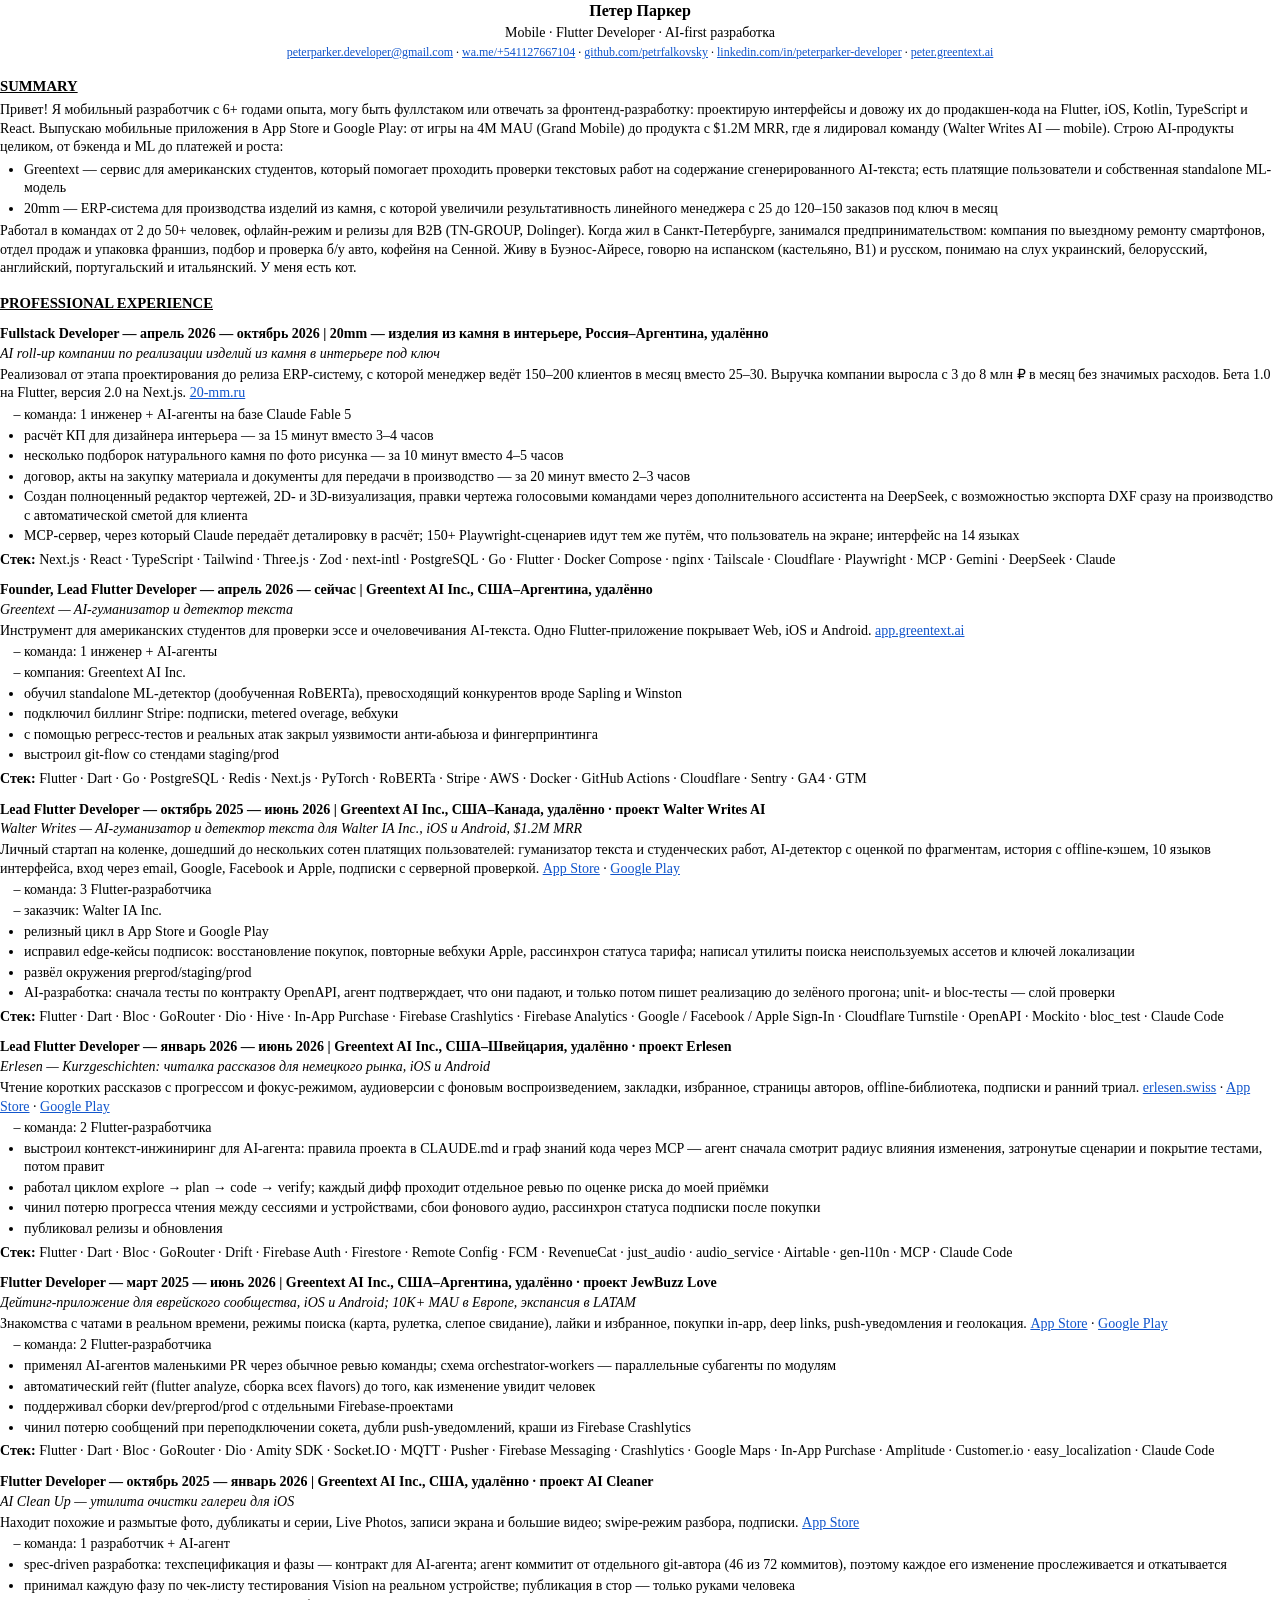
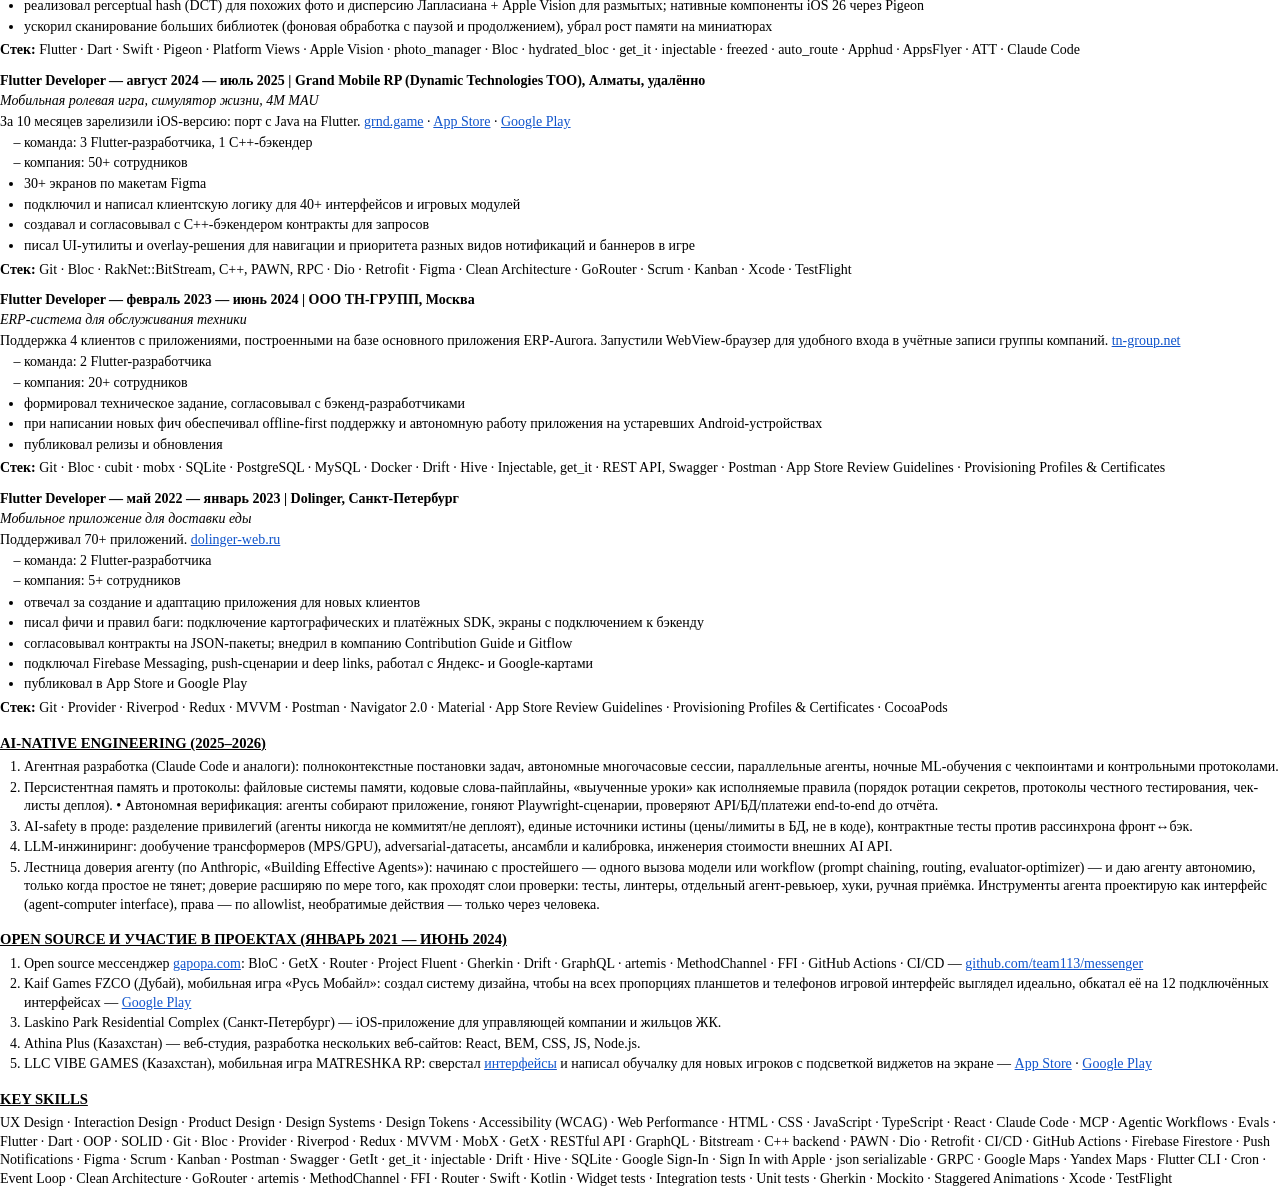
<file: cv/cv_ru.html>
<!DOCTYPE html>
<html lang="ru">
<head>
<meta charset="utf-8">
<title>Петер Паркер — CV (RU)</title>
<style>
  @page { size: A4; margin: 12mm 10mm; }
  * { box-sizing: border-box; }
  body { font-family: "Times New Roman", Times, serif; font-size: 10.5pt; color: #000; line-height: 1.32; margin: 0; }
  h1 { font-size: 12pt; text-align: center; margin: 0 0 2pt; font-weight: bold; }
  .contacts { text-align: center; font-size: 9pt; margin-bottom: 12pt; white-space: nowrap; }
  a { color: #1155cc; text-decoration: underline; }
  h2 { font-size: 11pt; font-weight: bold; text-decoration: underline; text-transform: uppercase; margin: 12pt 0 4pt; }
  h3 { font-size: 10.5pt; font-weight: bold; margin: 9pt 0 1pt; }
  .sub { font-style: italic; margin: 0 0 2pt; }
  .summary { }
  ul { margin: 1pt 0 4pt; padding-left: 18pt; }
  li { margin-bottom: 1.5pt; }
  p { margin: 3pt 0; }
  u.lead { text-decoration: underline; }
  ol { margin: 1pt 0 4pt; padding-left: 18pt; }
  .desc { margin: 2pt 0 2pt; }
  ul.meta { list-style: '– '; margin: 1pt 0 2pt; }
  .stack { margin: 2pt 0 4pt; }
  ul.ai { margin: 0 0 2pt; }
  .aihead { margin-top: 3pt; font-weight: bold; }
  .role { text-align: center; margin: 1pt 0 2pt; }
  .contacts a { white-space: nowrap; }
</style>
</head>
<body>

<h1>Петер Паркер</h1>
<div class="role">Mobile · Flutter Developer · AI-first разработка</div>
<div class="contacts">
  <a href="mailto:peterparker.developer@gmail.com">peterparker.developer@gmail.com</a> ∙
  <a href="https://wa.me/+541127667104">wa.me/+541127667104</a> ∙
  <a href="https://github.com/petrfalkovsky">github.com/petrfalkovsky</a> ∙
  <a href="https://linkedin.com/in/peterparker-developer">linkedin.com/in/peterparker-developer</a> ∙
  <a href="https://peter.greentext.ai">peter.greentext.ai</a>
</div>

<h2>Summary</h2>
<p class="summary">Привет! Я мобильный разработчик с 6+ годами опыта, могу быть фуллстаком или отвечать за фронтенд-разработку: проектирую интерфейсы и довожу их до продакшен-кода на Flutter, iOS, Kotlin, TypeScript и React. Выпускаю мобильные приложения в App Store и Google Play: от игры на 4M MAU (Grand Mobile) до продукта с $1.2M MRR, где я лидировал команду (Walter Writes AI — mobile). Строю AI-продукты целиком, от бэкенда и ML до платежей и роста:</p>
<ul class="ai">
  <li>Greentext — сервис для американских студентов, который помогает проходить проверки текстовых работ на содержание сгенерированного AI-текста; есть платящие пользователи и собственная standalone ML-модель</li>
  <li>20mm — ERP-система для производства изделий из камня, с которой увеличили результативность линейного менеджера с 25 до 120–150 заказов под ключ в месяц</li>
</ul>
<p class="summary">Работал в командах от 2 до 50+ человек, офлайн-режим и релизы для B2B (TN-GROUP, Dolinger). Когда жил в Санкт-Петербурге, занимался предпринимательством: компания по выездному ремонту смартфонов, отдел продаж и упаковка франшиз, подбор и проверка б/у авто, кофейня на Сенной. Живу в Буэнос-Айресе, говорю на испанском (кастельяно, B1) и русском, понимаю на слух украинский, белорусский, английский, португальский и итальянский. У меня есть кот.</p>

<h2>Professional Experience</h2>


<h3>Fullstack Developer — апрель 2026 — октябрь 2026 | 20mm — изделия из камня в интерьере, Россия–Аргентина, удалённо</h3>
<p class="sub">AI roll-up компании по реализации изделий из камня в интерьере под ключ</p>
<p class="desc">Реализовал от этапа проектирования до релиза ERP-систему, с которой менеджер ведёт 150–200 клиентов в месяц вместо 25–30. Выручка компании выросла с 3 до 8 млн ₽ в месяц без значимых расходов. Бета 1.0 на Flutter, версия 2.0 на Next.js. <a href="https://20-mm.ru">20-mm.ru</a></p>
<ul class="meta">
  <li>команда: 1 инженер + AI-агенты на базе Claude Fable 5</li>
</ul>
<ul>
  <li>расчёт КП для дизайнера интерьера — за 15 минут вместо 3–4 часов</li>
  <li>несколько подборок натурального камня по фото рисунка — за 10 минут вместо 4–5 часов</li>
  <li>договор, акты на закупку материала и документы для передачи в производство — за 20 минут вместо 2–3 часов</li>
  <li>Создан полноценный редактор чертежей, 2D- и 3D-визуализация, правки чертежа голосовыми командами через дополнительного ассистента на DeepSeek, с возможностью экспорта DXF сразу на производство с автоматической сметой для клиента</li>
  <li>MCP-сервер, через который Claude передаёт деталировку в расчёт; 150+ Playwright-сценариев идут тем же путём, что пользователь на экране; интерфейс на 14 языках</li>
</ul>
<p class="stack"><b>Стек:</b> Next.js · React · TypeScript · Tailwind · Three.js · Zod · next-intl · PostgreSQL · Go · Flutter · Docker Compose · nginx · Tailscale · Cloudflare · Playwright · MCP · Gemini · DeepSeek · Claude</p>

<h3>Founder, Lead Flutter Developer — апрель 2026 — сейчас | Greentext AI Inc., США–Аргентина, удалённо</h3>
<p class="sub">Greentext — AI-гуманизатор и детектор текста</p>
<p class="desc">Инструмент для американских студентов для проверки эссе и очеловечивания AI-текста. Одно Flutter-приложение покрывает Web, iOS и Android. <a href="https://app.greentext.ai/">app.greentext.ai</a></p>
<ul class="meta">
  <li>команда: 1 инженер + AI-агенты</li>
  <li>компания: Greentext AI Inc.</li>
</ul>
<ul>
  <li>обучил standalone ML-детектор (дообученная RoBERTa), превосходящий конкурентов вроде Sapling и Winston</li>
  <li>подключил биллинг Stripe: подписки, metered overage, вебхуки</li>
  <li>с помощью регресс-тестов и реальных атак закрыл уязвимости анти-абьюза и фингерпринтинга</li>
  <li>выстроил git-flow со стендами staging/prod</li>
</ul>
<p class="stack"><b>Стек:</b> Flutter · Dart · Go · PostgreSQL · Redis · Next.js · PyTorch · RoBERTa · Stripe · AWS · Docker · GitHub Actions · Cloudflare · Sentry · GA4 · GTM</p>

<h3>Lead Flutter Developer — октябрь 2025 — июнь 2026 | Greentext AI Inc., США–Канада, удалённо · проект Walter Writes AI</h3>
<p class="sub">Walter Writes — AI-гуманизатор и детектор текста для Walter IA Inc., iOS и Android, $1.2M MRR</p>
<p class="desc">Личный стартап на коленке, дошедший до нескольких сотен платящих пользователей: гуманизатор текста и студенческих работ, AI-детектор с оценкой по фрагментам, история с offline-кэшем, 10 языков интерфейса, вход через email, Google, Facebook и Apple, подписки с серверной проверкой. <a href="https://apps.apple.com/us/app/walter-writes-ai-humanizer/id6757705138">App Store</a> · <a href="https://play.google.com/store/apps/details?id=com.walterwrites">Google Play</a></p>
<ul class="meta">
  <li>команда: 3 Flutter-разработчика</li>
  <li>заказчик: Walter IA Inc.</li>
</ul>
<ul>
  <li>релизный цикл в App Store и Google Play</li>
  <li>исправил edge-кейсы подписок: восстановление покупок, повторные вебхуки Apple, рассинхрон статуса тарифа; написал утилиты поиска неиспользуемых ассетов и ключей локализации</li>
  <li>развёл окружения preprod/staging/prod</li>
  <li>AI-разработка: сначала тесты по контракту OpenAPI, агент подтверждает, что они падают, и только потом пишет реализацию до зелёного прогона; unit- и bloc-тесты — слой проверки</li>
</ul>
<p class="stack"><b>Стек:</b> Flutter · Dart · Bloc · GoRouter · Dio · Hive · In-App Purchase · Firebase Crashlytics · Firebase Analytics · Google / Facebook / Apple Sign-In · Cloudflare Turnstile · OpenAPI · Mockito · bloc_test · Claude Code</p>

<h3>Lead Flutter Developer — январь 2026 — июнь 2026 | Greentext AI Inc., США–Швейцария, удалённо · проект Erlesen</h3>
<p class="sub">Erlesen — Kurzgeschichten: читалка рассказов для немецкого рынка, iOS и Android</p>
<p class="desc">Чтение коротких рассказов с прогрессом и фокус-режимом, аудиоверсии с фоновым воспроизведением, закладки, избранное, страницы авторов, offline-библиотека, подписки и ранний триал. <a href="https://www.erlesen.swiss/">erlesen.swiss</a> · <a href="https://apps.apple.com/de/app/erlesen-kurzgeschichten/id6758106904">App Store</a> · <a href="https://play.google.com/store/apps/details?id=it.app.erlesen">Google Play</a></p>
<ul class="meta">
  <li>команда: 2 Flutter-разработчика</li>
</ul>
<ul>
  <li>выстроил контекст-инжиниринг для AI-агента: правила проекта в CLAUDE.md и граф знаний кода через MCP — агент сначала смотрит радиус влияния изменения, затронутые сценарии и покрытие тестами, потом правит</li>
  <li>работал циклом explore → plan → code → verify; каждый дифф проходит отдельное ревью по оценке риска до моей приёмки</li>
  <li>чинил потерю прогресса чтения между сессиями и устройствами, сбои фонового аудио, рассинхрон статуса подписки после покупки</li>
  <li>публиковал релизы и обновления</li>
</ul>
<p class="stack"><b>Стек:</b> Flutter · Dart · Bloc · GoRouter · Drift · Firebase Auth · Firestore · Remote Config · FCM · RevenueCat · just_audio · audio_service · Airtable · gen-l10n · MCP · Claude Code</p>

<h3>Flutter Developer — март 2025 — июнь 2026 | Greentext AI Inc., США–Аргентина, удалённо · проект JewBuzz Love</h3>
<p class="sub">Дейтинг-приложение для еврейского сообщества, iOS и Android; 10K+ MAU в Европе, экспансия в LATAM</p>
<p class="desc">Знакомства с чатами в реальном времени, режимы поиска (карта, рулетка, слепое свидание), лайки и избранное, покупки in-app, deep links, push-уведомления и геолокация. <a href="https://apps.apple.com/us/app/jewbuzz-love/id6446214897">App Store</a> · <a href="https://play.google.com/store/apps/details?id=com.it.jewbuzz_love">Google Play</a></p>
<ul class="meta">
  <li>команда: 2 Flutter-разработчика</li>
</ul>
<ul>
  <li>применял AI-агентов маленькими PR через обычное ревью команды; схема orchestrator-workers — параллельные субагенты по модулям</li>
  <li>автоматический гейт (flutter analyze, сборка всех flavors) до того, как изменение увидит человек</li>
  <li>поддерживал сборки dev/preprod/prod с отдельными Firebase-проектами</li>
  <li>чинил потерю сообщений при переподключении сокета, дубли push-уведомлений, краши из Firebase Crashlytics</li>
</ul>
<p class="stack"><b>Стек:</b> Flutter · Dart · Bloc · GoRouter · Dio · Amity SDK · Socket.IO · MQTT · Pusher · Firebase Messaging · Crashlytics · Google Maps · In-App Purchase · Amplitude · Customer.io · easy_localization · Claude Code</p>

<h3>Flutter Developer — октябрь 2025 — январь 2026 | Greentext AI Inc., США, удалённо · проект AI Cleaner</h3>
<p class="sub">AI Clean Up — утилита очистки галереи для iOS</p>
<p class="desc">Находит похожие и размытые фото, дубликаты и серии, Live Photos, записи экрана и большие видео; swipe-режим разбора, подписки. <a href="https://apps.apple.com/ar/app/ai-clean-up-phone-cleaner/id6754924948">App Store</a></p>
<ul class="meta">
  <li>команда: 1 разработчик + AI-агент</li>
</ul>
<ul>
  <li>spec-driven разработка: техспецификация и фазы — контракт для AI-агента; агент коммитит от отдельного git-автора (46 из 72 коммитов), поэтому каждое его изменение прослеживается и откатывается</li>
  <li>принимал каждую фазу по чек-листу тестирования Vision на реальном устройстве; публикация в стор — только руками человека</li>
  <li>реализовал perceptual hash (DCT) для похожих фото и дисперсию Лапласиана + Apple Vision для размытых; нативные компоненты iOS 26 через Pigeon</li>
  <li>ускорил сканирование больших библиотек (фоновая обработка с паузой и продолжением), убрал рост памяти на миниатюрах</li>
</ul>
<p class="stack"><b>Стек:</b> Flutter · Dart · Swift · Pigeon · Platform Views · Apple Vision · photo_manager · Bloc · hydrated_bloc · get_it · injectable · freezed · auto_route · Apphud · AppsFlyer · ATT · Claude Code</p>

<h3>Flutter Developer — август 2024 — июль 2025 | Grand Mobile RP (Dynamic Technologies TOO), Алматы, удалённо</h3>
<p class="sub">Мобильная ролевая игра, симулятор жизни, 4M MAU</p>
<p class="desc">За 10 месяцев зарелизили iOS-версию: порт с Java на Flutter. <a href="https://grnd.game/">grnd.game</a> · <a href="https://apps.apple.com/us/app/grand-mobile-role-play-online/id6741001464">App Store</a> · <a href="https://play.google.com/store/apps/details?id=com.grand.launcher">Google Play</a></p>
<ul class="meta">
  <li>команда: 3 Flutter-разработчика, 1 C++-бэкендер</li>
  <li>компания: 50+ сотрудников</li>
</ul>
<ul>
  <li>30+ экранов по макетам Figma</li>
  <li>подключил и написал клиентскую логику для 40+ интерфейсов и игровых модулей</li>
  <li>создавал и согласовывал с C++-бэкендером контракты для запросов</li>
  <li>писал UI-утилиты и overlay-решения для навигации и приоритета разных видов нотификаций и баннеров в игре</li>
</ul>
<p class="stack"><b>Стек:</b> Git · Bloc · RakNet::BitStream, C++, PAWN, RPC · Dio · Retrofit · Figma · Clean Architecture · GoRouter · Scrum · Kanban · Xcode · TestFlight</p>

<h3>Flutter Developer — февраль 2023 — июнь 2024 | ООО ТН-ГРУПП, Москва</h3>
<p class="sub">ERP-система для обслуживания техники</p>
<p class="desc">Поддержка 4 клиентов с приложениями, построенными на базе основного приложения ERP-Aurora. Запустили WebView-браузер для удобного входа в учётные записи группы компаний. <a href="https://tn-group.net">tn-group.net</a></p>
<ul class="meta">
  <li>команда: 2 Flutter-разработчика</li>
  <li>компания: 20+ сотрудников</li>
</ul>
<ul>
  <li>формировал техническое задание, согласовывал с бэкенд-разработчиками</li>
  <li>при написании новых фич обеспечивал offline-first поддержку и автономную работу приложения на устаревших Android-устройствах</li>
  <li>публиковал релизы и обновления</li>
</ul>
<p class="stack"><b>Стек:</b> Git · Bloc · cubit · mobx · SQLite · PostgreSQL · MySQL · Docker · Drift · Hive · Injectable, get_it · REST API, Swagger · Postman · App Store Review Guidelines · Provisioning Profiles &amp; Certificates</p>

<h3>Flutter Developer — май 2022 — январь 2023 | Dolinger, Санкт-Петербург</h3>
<p class="sub">Мобильное приложение для доставки еды</p>
<p class="desc">Поддерживал 70+ приложений. <a href="https://dolinger-web.ru">dolinger-web.ru</a></p>
<ul class="meta">
  <li>команда: 2 Flutter-разработчика</li>
  <li>компания: 5+ сотрудников</li>
</ul>
<ul>
  <li>отвечал за создание и адаптацию приложения для новых клиентов</li>
  <li>писал фичи и правил баги: подключение картографических и платёжных SDK, экраны с подключением к бэкенду</li>
  <li>согласовывал контракты на JSON-пакеты; внедрил в компанию Contribution Guide и Gitflow</li>
  <li>подключал Firebase Messaging, push-сценарии и deep links, работал с Яндекс- и Google-картами</li>
  <li>публиковал в App Store и Google Play</li>
</ul>
<p class="stack"><b>Стек:</b> Git · Provider · Riverpod · Redux · MVVM · Postman · Navigator 2.0 · Material · App Store Review Guidelines · Provisioning Profiles &amp; Certificates · CocoaPods</p>

<h2>AI-Native Engineering (2025–2026)</h2>
<ol>
  <li>Агентная разработка (Claude Code и аналоги): полноконтекстные постановки задач, автономные многочасовые сессии, параллельные агенты, ночные ML-обучения с чекпоинтами и контрольными протоколами.</li>
  <li>Персистентная память и протоколы: файловые системы памяти, кодовые слова-пайплайны, «выученные уроки» как исполняемые правила (порядок ротации секретов, протоколы честного тестирования, чек-листы деплоя). • Автономная верификация: агенты собирают приложение, гоняют Playwright-сценарии, проверяют API/БД/платежи end-to-end до отчёта.</li>
  <li>AI-safety в проде: разделение привилегий (агенты никогда не коммитят/не деплоят), единые источники истины (цены/лимиты в БД, не в коде), контрактные тесты против рассинхрона фронт↔бэк.</li>
  <li>LLM-инжиниринг: дообучение трансформеров (MPS/GPU), adversarial-датасеты, ансамбли и калибровка, инженерия стоимости внешних AI API.</li>
  <li>Лестница доверия агенту (по Anthropic, «Building Effective Agents»): начинаю с простейшего — одного вызова модели или workflow (prompt chaining, routing, evaluator-optimizer) — и даю агенту автономию, только когда простое не тянет; доверие расширяю по мере того, как проходят слои проверки: тесты, линтеры, отдельный агент-ревьюер, хуки, ручная приёмка. Инструменты агента проектирую как интерфейс (agent-computer interface), права — по allowlist, необратимые действия — только через человека.</li>
</ol>

<h2>Open source и участие в проектах (январь 2021 — июнь 2024)</h2>
<ol>
  <li>Open source мессенджер <a href="https://gapopa.com">gapopa.com</a>: BloC · GetX · Router · Project Fluent · Gherkin · Drift · GraphQL · artemis · MethodChannel · FFI · GitHub Actions · CI/CD — <a href="https://github.com/team113/messenger/graphs/contributors">github.com/team113/messenger</a></li>
  <li>Kaif Games FZCO (Дубай), мобильная игра «Русь Мобайл»: создал систему дизайна, чтобы на всех пропорциях планшетов и телефонов игровой интерфейс выглядел идеально, обкатал её на 12 подключённых интерфейсах — <a href="https://play.google.com/store/apps/details?id=com.russia.game">Google Play</a></li>
  <li>Laskino Park Residential Complex (Санкт-Петербург) — iOS-приложение для управляющей компании и жильцов ЖК.</li>
  <li>Athina Plus (Казахстан) — веб-студия, разработка нескольких веб-сайтов: React, BEM, CSS, JS, Node.js.</li>
  <li>LLC VIBE GAMES (Казахстан), мобильная игра MATRESHKA RP: сверстал <a href="https://petrfalkovsky.github.io/vibe_games/">интерфейсы</a> и написал обучалку для новых игроков с подсветкой виджетов на экране — <a href="https://apps.apple.com/us/app/matreshka-rp-multiplayer-city/id6474574017">App Store</a> · <a href="https://play.google.com/store/apps/details?id=com.jekmant.matrplauncher">Google Play</a></li>
</ol>

<h2>Key Skills</h2>
<p>UX Design · Interaction Design · Product Design · Design Systems · Design Tokens · Accessibility (WCAG) · Web Performance · HTML · CSS · JavaScript · TypeScript · React · Claude Code · MCP · Agentic Workflows · Evals · Flutter · Dart · OOP · SOLID · Git · Bloc · Provider · Riverpod · Redux · MVVM · MobX · GetX · RESTful API · GraphQL · Bitstream · C++ backend · PAWN · Dio · Retrofit · CI/CD · GitHub Actions · Firebase Firestore · Push Notifications · Figma · Scrum · Kanban · Postman · Swagger · GetIt · get_it · injectable · Drift · Hive · SQLite · Google Sign-In · Sign In with Apple · json serializable · GRPC · Google Maps · Yandex Maps · Flutter CLI · Cron · Event Loop · Clean Architecture · GoRouter · artemis · MethodChannel · FFI · Router · Swift · Kotlin · Widget tests · Integration tests · Unit tests · Gherkin · Mockito · Staggered Animations · Xcode · TestFlight</p>

</body>
</html>
</file>
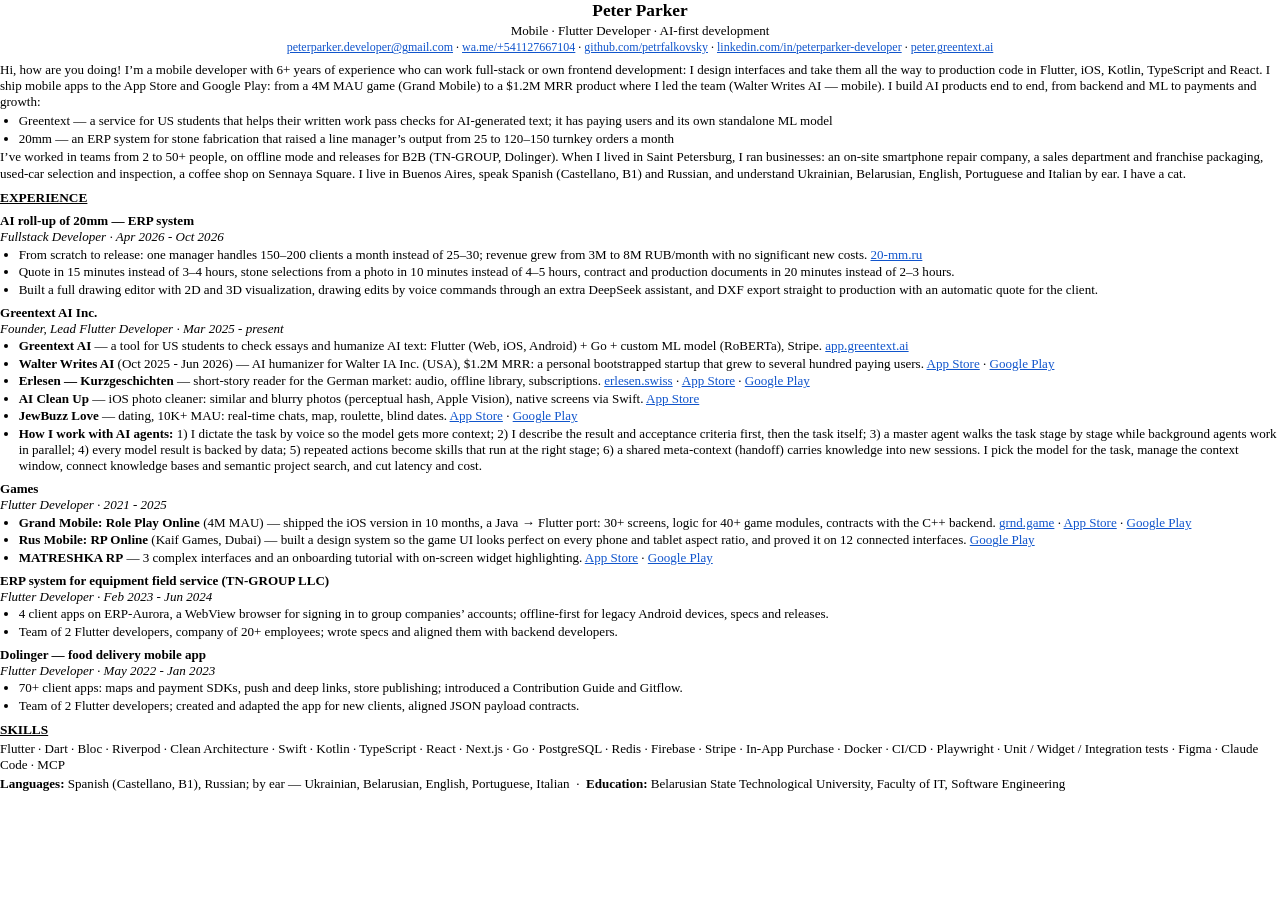
<file: cv/cv_short_en.html>
<!DOCTYPE html>
<html lang="en">
<head>
<meta charset="utf-8">
<title>Peter Parker — CV, short (EN)</title>
<style>
  @page { size: A4; margin: 9mm 10mm; }
  * { box-sizing: border-box; }
  body { font-family: "Times New Roman", Times, serif; font-size: 9.8pt; color: #000; line-height: 1.24; margin: 0; }
  h1 { font-size: 13pt; text-align: center; margin: 0; }
  .role { text-align: center; margin: 1pt 0 1pt; }
  .contacts { text-align: center; font-size: 9pt; margin-bottom: 5pt; white-space: nowrap; }
  a { color: #1155cc; text-decoration: underline; }
  h2 { font-size: 10pt; font-weight: bold; text-decoration: underline; text-transform: uppercase; margin: 6pt 0 2pt; }
  h3 { font-size: 9.8pt; font-weight: bold; margin: 5pt 0 0; }
  .when { font-style: italic; margin: 0 0 1pt; }
  ul { margin: 0 0 2pt; padding-left: 14pt; }
  li { margin-bottom: 1pt; }
  p { margin: 2pt 0; }
  ul.ai { margin: 0 0 2pt; }
  .aihead { margin-top: 3pt; font-weight: bold; }
  .summary { margin: 2pt 0; }
  .aicols { display: grid; grid-template-columns: 1fr 1fr; gap: 0 12pt; }
  .aicols ul { padding-left: 11pt; }
  .contacts a { white-space: nowrap; }
</style>
</head>
<body>

<h1>Peter Parker</h1>
<div class="role">Mobile · Flutter Developer · AI-first development</div>
<div class="contacts">
  <a href="mailto:peterparker.developer@gmail.com">peterparker.developer@gmail.com</a> ∙
  <a href="https://wa.me/+541127667104">wa.me/+541127667104</a> ∙
  <a href="https://github.com/petrfalkovsky">github.com/petrfalkovsky</a> ∙
  <a href="https://linkedin.com/in/peterparker-developer">linkedin.com/in/peterparker-developer</a> ∙
  <a href="https://peter.greentext.ai">peter.greentext.ai</a>
</div>
<p class="summary">Hi, how are you doing! I’m a mobile developer with 6+ years of experience who can work full-stack or own frontend development: I design interfaces and take them all the way to production code in Flutter, iOS, Kotlin, TypeScript and React. I ship mobile apps to the App Store and Google Play: from a 4M MAU game (Grand Mobile) to a $1.2M MRR product where I led the team (Walter Writes AI — mobile). I build AI products end to end, from backend and ML to payments and growth:</p>
<ul class="ai">
  <li>Greentext — a service for US students that helps their written work pass checks for AI-generated text; it has paying users and its own standalone ML model</li>
  <li>20mm — an ERP system for stone fabrication that raised a line manager’s output from 25 to 120–150 turnkey orders a month</li>
</ul>
<p class="summary">I’ve worked in teams from 2 to 50+ people, on offline mode and releases for B2B (TN-GROUP, Dolinger). When I lived in Saint Petersburg, I ran businesses: an on-site smartphone repair company, a sales department and franchise packaging, used-car selection and inspection, a coffee shop on Sennaya Square. I live in Buenos Aires, speak Spanish (Castellano, B1) and Russian, and understand Ukrainian, Belarusian, English, Portuguese and Italian by ear. I have a cat.</p>
<h2>Experience</h2>
<h3>AI roll-up of 20mm — ERP system</h3>
<div class="when">Fullstack Developer · Apr 2026 - Oct 2026</div>
<ul>
  <li>From scratch to release: one manager handles 150–200 clients a month instead of 25–30; revenue grew from 3M to 8M RUB/month with no significant new costs. <a href="https://20-mm.ru">20-mm.ru</a></li>
  <li>Quote in 15 minutes instead of 3–4 hours, stone selections from a photo in 10 minutes instead of 4–5 hours, contract and production documents in 20 minutes instead of 2–3 hours.</li>
  <li>Built a full drawing editor with 2D and 3D visualization, drawing edits by voice commands through an extra DeepSeek assistant, and DXF export straight to production with an automatic quote for the client.</li>
</ul>
<h3>Greentext AI Inc.</h3>
<div class="when">Founder, Lead Flutter Developer · Mar 2025 - present</div>
<ul>
  <li><b>Greentext AI</b> — a tool for US students to check essays and humanize AI text: Flutter (Web, iOS, Android) + Go + custom ML model (RoBERTa), Stripe. <a href="https://app.greentext.ai/">app.greentext.ai</a></li>
  <li><b>Walter Writes AI</b> (Oct 2025 - Jun 2026) — AI humanizer for Walter IA Inc. (USA), $1.2M MRR: a personal bootstrapped startup that grew to several hundred paying users. <a href="https://apps.apple.com/us/app/walter-writes-ai-humanizer/id6757705138">App Store</a> · <a href="https://play.google.com/store/apps/details?id=com.walterwrites">Google Play</a></li>
  <li><b>Erlesen — Kurzgeschichten</b> — short-story reader for the German market: audio, offline library, subscriptions. <a href="https://www.erlesen.swiss/">erlesen.swiss</a> · <a href="https://apps.apple.com/de/app/erlesen-kurzgeschichten/id6758106904">App Store</a> · <a href="https://play.google.com/store/apps/details?id=it.app.erlesen">Google Play</a></li>
  <li><b>AI Clean Up</b> — iOS photo cleaner: similar and blurry photos (perceptual hash, Apple Vision), native screens via Swift. <a href="https://apps.apple.com/ar/app/ai-clean-up-phone-cleaner/id6754924948">App Store</a></li>
  <li><b>JewBuzz Love</b> — dating, 10K+ MAU: real-time chats, map, roulette, blind dates. <a href="https://apps.apple.com/us/app/jewbuzz-love/id6446214897">App Store</a> · <a href="https://play.google.com/store/apps/details?id=com.it.jewbuzz_love">Google Play</a></li>
  <li><b>How I work with AI agents:</b> 1) I dictate the task by voice so the model gets more context; 2) I describe the result and acceptance criteria first, then the task itself; 3) a master agent walks the task stage by stage while background agents work in parallel; 4) every model result is backed by data; 5) repeated actions become skills that run at the right stage; 6) a shared meta-context (handoff) carries knowledge into new sessions. I pick the model for the task, manage the context window, connect knowledge bases and semantic project search, and cut latency and cost.</li>
</ul>
<h3>Games</h3>
<div class="when">Flutter Developer · 2021 - 2025</div>
<ul>
  <li><b>Grand Mobile: Role Play Online</b> (4M MAU) — shipped the iOS version in 10 months, a Java → Flutter port: 30+ screens, logic for 40+ game modules, contracts with the C++ backend. <a href="https://grnd.game/">grnd.game</a> · <a href="https://apps.apple.com/us/app/grand-mobile-role-play-online/id6741001464">App Store</a> · <a href="https://play.google.com/store/apps/details?id=com.grand.launcher">Google Play</a></li>
  <li><b>Rus Mobile: RP Online</b> (Kaif Games, Dubai) — built a design system so the game UI looks perfect on every phone and tablet aspect ratio, and proved it on 12 connected interfaces. <a href="https://play.google.com/store/apps/details?id=com.russia.game">Google Play</a></li>
  <li><b>MATRESHKA RP</b> — 3 complex interfaces and an onboarding tutorial with on-screen widget highlighting. <a href="https://apps.apple.com/us/app/matreshka-rp-multiplayer-city/id6474574017">App Store</a> · <a href="https://play.google.com/store/apps/details?id=com.jekmant.matrplauncher">Google Play</a></li>
</ul>
<h3>ERP system for equipment field service (TN-GROUP LLC)</h3>
<div class="when">Flutter Developer · Feb 2023 - Jun 2024</div>
<ul>
  <li>4 client apps on ERP-Aurora, a WebView browser for signing in to group companies’ accounts; offline-first for legacy Android devices, specs and releases.</li>
  <li>Team of 2 Flutter developers, company of 20+ employees; wrote specs and aligned them with backend developers.</li>
</ul>
<h3>Dolinger — food delivery mobile app</h3>
<div class="when">Flutter Developer · May 2022 - Jan 2023</div>
<ul>
  <li>70+ client apps: maps and payment SDKs, push and deep links, store publishing; introduced a Contribution Guide and Gitflow.</li>
  <li>Team of 2 Flutter developers; created and adapted the app for new clients, aligned JSON payload contracts.</li>
</ul>
<h2>Skills</h2>
<p>Flutter · Dart · Bloc · Riverpod · Clean Architecture · Swift · Kotlin · TypeScript · React · Next.js · Go · PostgreSQL · Redis · Firebase · Stripe · In-App Purchase · Docker · CI/CD · Playwright · Unit / Widget / Integration tests · Figma · Claude Code · MCP</p>
<p><b>Languages:</b> Spanish (Castellano, B1), Russian; by ear — Ukrainian, Belarusian, English, Portuguese, Italian &nbsp;·&nbsp; <b>Education:</b> Belarusian State Technological University, Faculty of IT, Software Engineering</p>

</body>
</html>
</file>
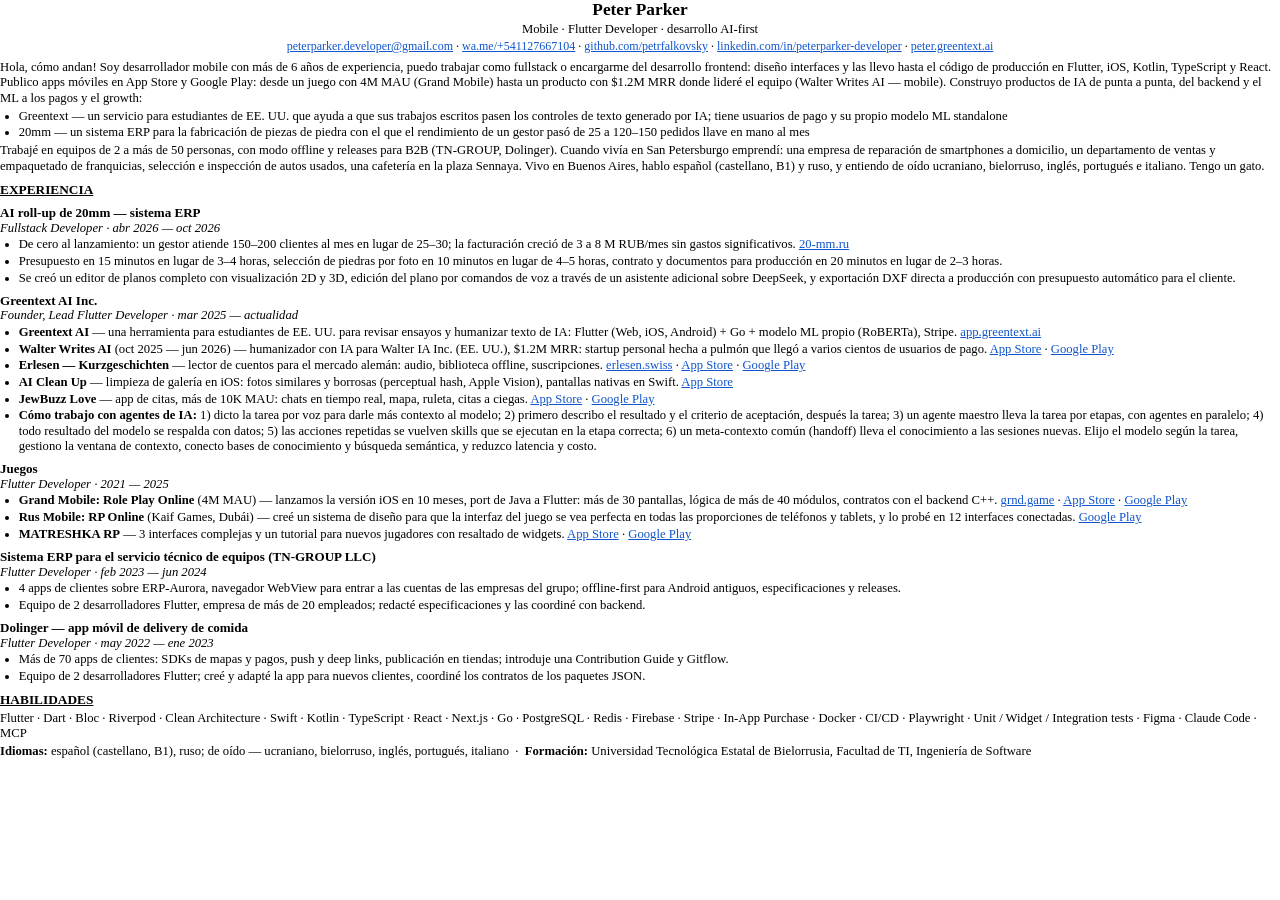
<file: cv/cv_short_es.html>
<!DOCTYPE html>
<html lang="es">
<head>
<meta charset="utf-8">
<title>Peter Parker — CV, breve (ES)</title>
<style>
  @page { size: A4; margin: 9mm 10mm; }
  * { box-sizing: border-box; }
  body { font-family: "Times New Roman", Times, serif; font-size: 9.5pt; color: #000; line-height: 1.21; margin: 0; }
  h1 { font-size: 13pt; text-align: center; margin: 0; }
  .role { text-align: center; margin: 1pt 0 1pt; }
  .contacts { text-align: center; font-size: 9pt; margin-bottom: 5pt; white-space: nowrap; }
  a { color: #1155cc; text-decoration: underline; }
  h2 { font-size: 10pt; font-weight: bold; text-decoration: underline; text-transform: uppercase; margin: 6pt 0 2pt; }
  h3 { font-size: 9.8pt; font-weight: bold; margin: 5pt 0 0; }
  .when { font-style: italic; margin: 0 0 1pt; }
  ul { margin: 0 0 2pt; padding-left: 14pt; }
  li { margin-bottom: 1pt; }
  p { margin: 2pt 0; }
  ul.ai { margin: 0 0 2pt; }
  .aihead { margin-top: 3pt; font-weight: bold; }
  .summary { margin: 2pt 0; }
  .aicols { display: grid; grid-template-columns: 1fr 1fr; gap: 0 12pt; }
  .aicols ul { padding-left: 11pt; }
  .contacts a { white-space: nowrap; }
</style>
</head>
<body>

<h1>Peter Parker</h1>
<div class="role">Mobile · Flutter Developer · desarrollo AI-first</div>
<div class="contacts">
  <a href="mailto:peterparker.developer@gmail.com">peterparker.developer@gmail.com</a> ∙
  <a href="https://wa.me/+541127667104">wa.me/+541127667104</a> ∙
  <a href="https://github.com/petrfalkovsky">github.com/petrfalkovsky</a> ∙
  <a href="https://linkedin.com/in/peterparker-developer">linkedin.com/in/peterparker-developer</a> ∙
  <a href="https://peter.greentext.ai">peter.greentext.ai</a>
</div>
<p class="summary">Hola, cómo andan! Soy desarrollador mobile con más de 6 años de experiencia, puedo trabajar como fullstack o encargarme del desarrollo frontend: diseño interfaces y las llevo hasta el código de producción en Flutter, iOS, Kotlin, TypeScript y React. Publico apps móviles en App Store y Google Play: desde un juego con 4M MAU (Grand Mobile) hasta un producto con $1.2M MRR donde lideré el equipo (Walter Writes AI — mobile). Construyo productos de IA de punta a punta, del backend y el ML a los pagos y el growth:</p>
<ul class="ai">
  <li>Greentext — un servicio para estudiantes de EE. UU. que ayuda a que sus trabajos escritos pasen los controles de texto generado por IA; tiene usuarios de pago y su propio modelo ML standalone</li>
  <li>20mm — un sistema ERP para la fabricación de piezas de piedra con el que el rendimiento de un gestor pasó de 25 a 120–150 pedidos llave en mano al mes</li>
</ul>
<p class="summary">Trabajé en equipos de 2 a más de 50 personas, con modo offline y releases para B2B (TN-GROUP, Dolinger). Cuando vivía en San Petersburgo emprendí: una empresa de reparación de smartphones a domicilio, un departamento de ventas y empaquetado de franquicias, selección e inspección de autos usados, una cafetería en la plaza Sennaya. Vivo en Buenos Aires, hablo español (castellano, B1) y ruso, y entiendo de oído ucraniano, bielorruso, inglés, portugués e italiano. Tengo un gato.</p>
<h2>Experiencia</h2>
<h3>AI roll-up de 20mm — sistema ERP</h3>
<div class="when">Fullstack Developer · abr 2026 — oct 2026</div>
<ul>
  <li>De cero al lanzamiento: un gestor atiende 150–200 clientes al mes en lugar de 25–30; la facturación creció de 3 a 8 M RUB/mes sin gastos significativos. <a href="https://20-mm.ru">20-mm.ru</a></li>
  <li>Presupuesto en 15 minutos en lugar de 3–4 horas, selección de piedras por foto en 10 minutos en lugar de 4–5 horas, contrato y documentos para producción en 20 minutos en lugar de 2–3 horas.</li>
  <li>Se creó un editor de planos completo con visualización 2D y 3D, edición del plano por comandos de voz a través de un asistente adicional sobre DeepSeek, y exportación DXF directa a producción con presupuesto automático para el cliente.</li>
</ul>
<h3>Greentext AI Inc.</h3>
<div class="when">Founder, Lead Flutter Developer · mar 2025 — actualidad</div>
<ul>
  <li><b>Greentext AI</b> — una herramienta para estudiantes de EE. UU. para revisar ensayos y humanizar texto de IA: Flutter (Web, iOS, Android) + Go + modelo ML propio (RoBERTa), Stripe. <a href="https://app.greentext.ai/">app.greentext.ai</a></li>
  <li><b>Walter Writes AI</b> (oct 2025 — jun 2026) — humanizador con IA para Walter IA Inc. (EE. UU.), $1.2M MRR: startup personal hecha a pulmón que llegó a varios cientos de usuarios de pago. <a href="https://apps.apple.com/us/app/walter-writes-ai-humanizer/id6757705138">App Store</a> · <a href="https://play.google.com/store/apps/details?id=com.walterwrites">Google Play</a></li>
  <li><b>Erlesen — Kurzgeschichten</b> — lector de cuentos para el mercado alemán: audio, biblioteca offline, suscripciones. <a href="https://www.erlesen.swiss/">erlesen.swiss</a> · <a href="https://apps.apple.com/de/app/erlesen-kurzgeschichten/id6758106904">App Store</a> · <a href="https://play.google.com/store/apps/details?id=it.app.erlesen">Google Play</a></li>
  <li><b>AI Clean Up</b> — limpieza de galería en iOS: fotos similares y borrosas (perceptual hash, Apple Vision), pantallas nativas en Swift. <a href="https://apps.apple.com/ar/app/ai-clean-up-phone-cleaner/id6754924948">App Store</a></li>
  <li><b>JewBuzz Love</b> — app de citas, más de 10K MAU: chats en tiempo real, mapa, ruleta, citas a ciegas. <a href="https://apps.apple.com/us/app/jewbuzz-love/id6446214897">App Store</a> · <a href="https://play.google.com/store/apps/details?id=com.it.jewbuzz_love">Google Play</a></li>
  <li><b>Cómo trabajo con agentes de IA:</b> 1) dicto la tarea por voz para darle más contexto al modelo; 2) primero describo el resultado y el criterio de aceptación, después la tarea; 3) un agente maestro lleva la tarea por etapas, con agentes en paralelo; 4) todo resultado del modelo se respalda con datos; 5) las acciones repetidas se vuelven skills que se ejecutan en la etapa correcta; 6) un meta-contexto común (handoff) lleva el conocimiento a las sesiones nuevas. Elijo el modelo según la tarea, gestiono la ventana de contexto, conecto bases de conocimiento y búsqueda semántica, y reduzco latencia y costo.</li>
</ul>
<h3>Juegos</h3>
<div class="when">Flutter Developer · 2021 — 2025</div>
<ul>
  <li><b>Grand Mobile: Role Play Online</b> (4M MAU) — lanzamos la versión iOS en 10 meses, port de Java a Flutter: más de 30 pantallas, lógica de más de 40 módulos, contratos con el backend C++. <a href="https://grnd.game/">grnd.game</a> · <a href="https://apps.apple.com/us/app/grand-mobile-role-play-online/id6741001464">App Store</a> · <a href="https://play.google.com/store/apps/details?id=com.grand.launcher">Google Play</a></li>
  <li><b>Rus Mobile: RP Online</b> (Kaif Games, Dubái) — creé un sistema de diseño para que la interfaz del juego se vea perfecta en todas las proporciones de teléfonos y tablets, y lo probé en 12 interfaces conectadas. <a href="https://play.google.com/store/apps/details?id=com.russia.game">Google Play</a></li>
  <li><b>MATRESHKA RP</b> — 3 interfaces complejas y un tutorial para nuevos jugadores con resaltado de widgets. <a href="https://apps.apple.com/us/app/matreshka-rp-multiplayer-city/id6474574017">App Store</a> · <a href="https://play.google.com/store/apps/details?id=com.jekmant.matrplauncher">Google Play</a></li>
</ul>
<h3>Sistema ERP para el servicio técnico de equipos (TN-GROUP LLC)</h3>
<div class="when">Flutter Developer · feb 2023 — jun 2024</div>
<ul>
  <li>4 apps de clientes sobre ERP-Aurora, navegador WebView para entrar a las cuentas de las empresas del grupo; offline-first para Android antiguos, especificaciones y releases.</li>
  <li>Equipo de 2 desarrolladores Flutter, empresa de más de 20 empleados; redacté especificaciones y las coordiné con backend.</li>
</ul>
<h3>Dolinger — app móvil de delivery de comida</h3>
<div class="when">Flutter Developer · may 2022 — ene 2023</div>
<ul>
  <li>Más de 70 apps de clientes: SDKs de mapas y pagos, push y deep links, publicación en tiendas; introduje una Contribution Guide y Gitflow.</li>
  <li>Equipo de 2 desarrolladores Flutter; creé y adapté la app para nuevos clientes, coordiné los contratos de los paquetes JSON.</li>
</ul>
<h2>Habilidades</h2>
<p>Flutter · Dart · Bloc · Riverpod · Clean Architecture · Swift · Kotlin · TypeScript · React · Next.js · Go · PostgreSQL · Redis · Firebase · Stripe · In-App Purchase · Docker · CI/CD · Playwright · Unit / Widget / Integration tests · Figma · Claude Code · MCP</p>
<p><b>Idiomas:</b> español (castellano, B1), ruso; de oído — ucraniano, bielorruso, inglés, portugués, italiano &nbsp;·&nbsp; <b>Formación:</b> Universidad Tecnológica Estatal de Bielorrusia, Facultad de TI, Ingeniería de Software</p>

</body>
</html>
</file>
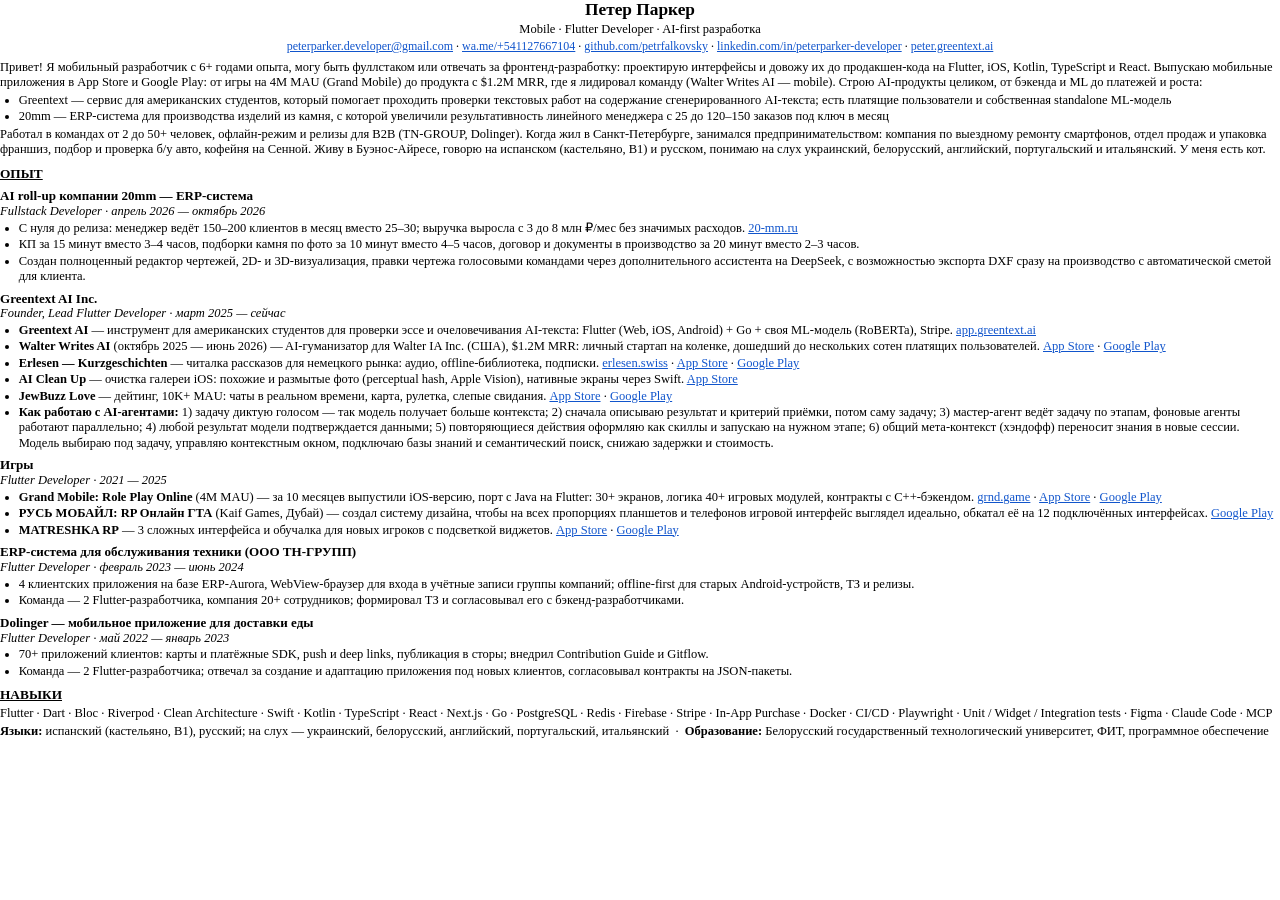
<file: cv/cv_short_ru.html>
<!DOCTYPE html>
<html lang="ru">
<head>
<meta charset="utf-8">
<title>Петер Паркер — CV, коротко (RU)</title>
<style>
  @page { size: A4; margin: 9mm 10mm; }
  * { box-sizing: border-box; }
  body { font-family: "Times New Roman", Times, serif; font-size: 9.4pt; color: #000; line-height: 1.21; margin: 0; }
  h1 { font-size: 13pt; text-align: center; margin: 0; }
  .role { text-align: center; margin: 1pt 0 1pt; }
  .contacts { text-align: center; font-size: 9pt; margin-bottom: 5pt; white-space: nowrap; }
  a { color: #1155cc; text-decoration: underline; }
  h2 { font-size: 10pt; font-weight: bold; text-decoration: underline; text-transform: uppercase; margin: 6pt 0 2pt; }
  h3 { font-size: 9.8pt; font-weight: bold; margin: 5pt 0 0; }
  .when { font-style: italic; margin: 0 0 1pt; }
  ul { margin: 0 0 2pt; padding-left: 14pt; }
  li { margin-bottom: 1pt; }
  p { margin: 2pt 0; }
  ul.ai { margin: 0 0 2pt; }
  .aihead { margin-top: 3pt; font-weight: bold; }
  .summary { margin: 2pt 0; }
  .aicols { display: grid; grid-template-columns: 1fr 1fr; gap: 0 12pt; }
  .aicols ul { padding-left: 11pt; }
  .contacts a { white-space: nowrap; }
</style>
</head>
<body>

<h1>Петер Паркер</h1>
<div class="role">Mobile · Flutter Developer · AI-first разработка</div>
<div class="contacts">
  <a href="mailto:peterparker.developer@gmail.com">peterparker.developer@gmail.com</a> ∙
  <a href="https://wa.me/+541127667104">wa.me/+541127667104</a> ∙
  <a href="https://github.com/petrfalkovsky">github.com/petrfalkovsky</a> ∙
  <a href="https://linkedin.com/in/peterparker-developer">linkedin.com/in/peterparker-developer</a> ∙
  <a href="https://peter.greentext.ai">peter.greentext.ai</a>
</div>
<p class="summary">Привет! Я мобильный разработчик с 6+ годами опыта, могу быть фуллстаком или отвечать за фронтенд-разработку: проектирую интерфейсы и довожу их до продакшен-кода на Flutter, iOS, Kotlin, TypeScript и React. Выпускаю мобильные приложения в App Store и Google Play: от игры на 4M MAU (Grand Mobile) до продукта с $1.2M MRR, где я лидировал команду (Walter Writes AI — mobile). Строю AI-продукты целиком, от бэкенда и ML до платежей и роста:</p>
<ul class="ai">
  <li>Greentext — сервис для американских студентов, который помогает проходить проверки текстовых работ на содержание сгенерированного AI-текста; есть платящие пользователи и собственная standalone ML-модель</li>
  <li>20mm — ERP-система для производства изделий из камня, с которой увеличили результативность линейного менеджера с 25 до 120–150 заказов под ключ в месяц</li>
</ul>
<p class="summary">Работал в командах от 2 до 50+ человек, офлайн-режим и релизы для B2B (TN-GROUP, Dolinger). Когда жил в Санкт-Петербурге, занимался предпринимательством: компания по выездному ремонту смартфонов, отдел продаж и упаковка франшиз, подбор и проверка б/у авто, кофейня на Сенной. Живу в Буэнос-Айресе, говорю на испанском (кастельяно, B1) и русском, понимаю на слух украинский, белорусский, английский, португальский и итальянский. У меня есть кот.</p>
<h2>Опыт</h2>
<h3>AI roll-up компании 20mm — ERP-система</h3>
<div class="when">Fullstack Developer · апрель 2026 — октябрь 2026</div>
<ul>
  <li>С нуля до релиза: менеджер ведёт 150–200 клиентов в месяц вместо 25–30; выручка выросла с 3 до 8 млн ₽/мес без значимых расходов. <a href="https://20-mm.ru">20-mm.ru</a></li>
  <li>КП за 15 минут вместо 3–4 часов, подборки камня по фото за 10 минут вместо 4–5 часов, договор и документы в производство за 20 минут вместо 2–3 часов.</li>
  <li>Создан полноценный редактор чертежей, 2D- и 3D-визуализация, правки чертежа голосовыми командами через дополнительного ассистента на DeepSeek, с возможностью экспорта DXF сразу на производство с автоматической сметой для клиента.</li>
</ul>
<h3>Greentext AI Inc.</h3>
<div class="when">Founder, Lead Flutter Developer · март 2025 — сейчас</div>
<ul>
  <li><b>Greentext AI</b> — инструмент для американских студентов для проверки эссе и очеловечивания AI-текста: Flutter (Web, iOS, Android) + Go + своя ML-модель (RoBERTa), Stripe. <a href="https://app.greentext.ai/">app.greentext.ai</a></li>
  <li><b>Walter Writes AI</b> (октябрь 2025 — июнь 2026) — AI-гуманизатор для Walter IA Inc. (США), $1.2M MRR: личный стартап на коленке, дошедший до нескольких сотен платящих пользователей. <a href="https://apps.apple.com/us/app/walter-writes-ai-humanizer/id6757705138">App Store</a> · <a href="https://play.google.com/store/apps/details?id=com.walterwrites">Google Play</a></li>
  <li><b>Erlesen — Kurzgeschichten</b> — читалка рассказов для немецкого рынка: аудио, offline-библиотека, подписки. <a href="https://www.erlesen.swiss/">erlesen.swiss</a> · <a href="https://apps.apple.com/de/app/erlesen-kurzgeschichten/id6758106904">App Store</a> · <a href="https://play.google.com/store/apps/details?id=it.app.erlesen">Google Play</a></li>
  <li><b>AI Clean Up</b> — очистка галереи iOS: похожие и размытые фото (perceptual hash, Apple Vision), нативные экраны через Swift. <a href="https://apps.apple.com/ar/app/ai-clean-up-phone-cleaner/id6754924948">App Store</a></li>
  <li><b>JewBuzz Love</b> — дейтинг, 10K+ MAU: чаты в реальном времени, карта, рулетка, слепые свидания. <a href="https://apps.apple.com/us/app/jewbuzz-love/id6446214897">App Store</a> · <a href="https://play.google.com/store/apps/details?id=com.it.jewbuzz_love">Google Play</a></li>
  <li><b>Как работаю с AI-агентами:</b> 1) задачу диктую голосом — так модель получает больше контекста; 2) сначала описываю результат и критерий приёмки, потом саму задачу; 3) мастер-агент ведёт задачу по этапам, фоновые агенты работают параллельно; 4) любой результат модели подтверждается данными; 5) повторяющиеся действия оформляю как скиллы и запускаю на нужном этапе; 6) общий мета-контекст (хэндофф) переносит знания в новые сессии. Модель выбираю под задачу, управляю контекстным окном, подключаю базы знаний и семантический поиск, снижаю задержки и стоимость.</li>
</ul>
<h3>Игры</h3>
<div class="when">Flutter Developer · 2021 — 2025</div>
<ul>
  <li><b>Grand Mobile: Role Play Online</b> (4M MAU) — за 10 месяцев выпустили iOS-версию, порт с Java на Flutter: 30+ экранов, логика 40+ игровых модулей, контракты с C++-бэкендом. <a href="https://grnd.game/">grnd.game</a> · <a href="https://apps.apple.com/us/app/grand-mobile-role-play-online/id6741001464">App Store</a> · <a href="https://play.google.com/store/apps/details?id=com.grand.launcher">Google Play</a></li>
  <li><b>РУСЬ МОБАЙЛ: RP Онлайн ГТА</b> (Kaif Games, Дубай) — создал систему дизайна, чтобы на всех пропорциях планшетов и телефонов игровой интерфейс выглядел идеально, обкатал её на 12 подключённых интерфейсах. <a href="https://play.google.com/store/apps/details?id=com.russia.game">Google Play</a></li>
  <li><b>MATRESHKA RP</b> — 3 сложных интерфейса и обучалка для новых игроков с подсветкой виджетов. <a href="https://apps.apple.com/us/app/matreshka-rp-multiplayer-city/id6474574017">App Store</a> · <a href="https://play.google.com/store/apps/details?id=com.jekmant.matrplauncher">Google Play</a></li>
</ul>
<h3>ERP-система для обслуживания техники (ООО ТН-ГРУПП)</h3>
<div class="when">Flutter Developer · февраль 2023 — июнь 2024</div>
<ul>
  <li>4 клиентских приложения на базе ERP-Aurora, WebView-браузер для входа в учётные записи группы компаний; offline-first для старых Android-устройств, ТЗ и релизы.</li>
  <li>Команда — 2 Flutter-разработчика, компания 20+ сотрудников; формировал ТЗ и согласовывал его с бэкенд-разработчиками.</li>
</ul>
<h3>Dolinger — мобильное приложение для доставки еды</h3>
<div class="when">Flutter Developer · май 2022 — январь 2023</div>
<ul>
  <li>70+ приложений клиентов: карты и платёжные SDK, push и deep links, публикация в сторы; внедрил Contribution Guide и Gitflow.</li>
  <li>Команда — 2 Flutter-разработчика; отвечал за создание и адаптацию приложения под новых клиентов, согласовывал контракты на JSON-пакеты.</li>
</ul>
<h2>Навыки</h2>
<p>Flutter · Dart · Bloc · Riverpod · Clean Architecture · Swift · Kotlin · TypeScript · React · Next.js · Go · PostgreSQL · Redis · Firebase · Stripe · In-App Purchase · Docker · CI/CD · Playwright · Unit / Widget / Integration tests · Figma · Claude Code · MCP</p>
<p><b>Языки:</b> испанский (кастельяно, B1), русский; на слух — украинский, белорусский, английский, португальский, итальянский &nbsp;·&nbsp; <b>Образование:</b> Белорусский государственный технологический университет, ФИТ, программное обеспечение</p>

</body>
</html>
</file>
<file: css/base.css>
/* =========================================================================
   Peter Parker — terminal portfolio
   Theme: warm dark terminal, single accent (Claude coral). Full monospace.
   ========================================================================= */

:root {
  --bg:          #16150f;
  --bg-2:        #1a1917;
  --panel:       #201f1c;
  --panel-2:     #26241f;
  --line:        rgba(236, 233, 224, 0.10);
  --line-soft:   rgba(236, 233, 224, 0.06);

  --text:        #ece9e0;
  --text-dim:    #a8a299;
  --text-faint:  #75716a;

  --accent:      #d97757;   /* Claude coral, the only accent */
  --accent-bri:  #e8916f;
  --accent-soft: rgba(217, 119, 87, 0.14);
  --accent-line: rgba(217, 119, 87, 0.34);

  --cream:       #efece3;   /* portrait tile, echoes Claude's light surface */
  --ink:         #1a1815;

  --mono: ui-monospace, "SF Mono", "JetBrains Mono", "Cascadia Code",
          "Menlo", "Consolas", "Liberation Mono", monospace;

  --radius: 14px;
  --maxw: 980px;
}

* { box-sizing: border-box; }

html, body { height: 100%; }

body {
  margin: 0;
  font-family: var(--mono);
  color: var(--text);
  background:
    radial-gradient(1100px 620px at 78% -8%, rgba(217, 119, 87, 0.10), transparent 60%),
    radial-gradient(900px 700px at 10% 110%, rgba(217, 119, 87, 0.05), transparent 60%),
    var(--bg);
  -webkit-font-smoothing: antialiased;
  text-rendering: optimizeLegibility;
}

/* faint scanline / grain layer, fixed and inert */
body::after {
  content: "";
  position: fixed;
  inset: 0;
  pointer-events: none;
  z-index: 5;
  background-image: repeating-linear-gradient(
    0deg, rgba(255, 255, 255, 0.015) 0 1px, transparent 1px 3px
  );
  mix-blend-mode: overlay;
  opacity: 0.5;
}

.stage {
  min-height: 100dvh;
  display: flex;
  flex-direction: column;
  align-items: center;
  justify-content: center;
  gap: 14px;
  padding: clamp(10px, 2.4vw, 30px);
}
</file>
<file: css/terminal.css>
/* ---------- terminal window ---------- */
.terminal {
  width: 100%;
  max-width: var(--maxw);
  height: min(86dvh, 820px);
  display: flex;
  flex-direction: column;
  background: linear-gradient(180deg, var(--panel) 0%, var(--bg-2) 100%);
  border: 1px solid var(--line);
  border-radius: var(--radius);
  box-shadow:
    0 1px 0 rgba(255, 255, 255, 0.04) inset,
    0 40px 90px -30px rgba(0, 0, 0, 0.7),
    0 10px 30px -15px rgba(0, 0, 0, 0.6);
  overflow: hidden;
}

.titlebar {
  flex: 0 0 auto;
  height: 46px;
  display: flex;
  align-items: center;
  gap: 14px;
  padding: 0 14px;
  background: rgba(0, 0, 0, 0.22);
  border-bottom: 1px solid var(--line);
}

.lights { display: flex; gap: 8px; }
.light {
  width: 12px; height: 12px; border-radius: 50%;
  box-shadow: 0 0 0 0.5px rgba(0, 0, 0, 0.35) inset;
}
.light-r { background: #e0664f; }
.light-y { background: #e0b04f; }
.light-g { background: #57a05b; }

.titlebar-name {
  flex: 1;
  text-align: center;
  font-size: 12.5px;
  letter-spacing: 0.02em;
  color: var(--text-faint);
  white-space: nowrap;
  overflow: hidden;
  text-overflow: ellipsis;
}

.titlebar-links { flex: 0 0 auto; display: flex; gap: 7px; }
.titlebar-links a {
  font-size: 12px;
  color: var(--text-dim);
  text-decoration: none;
  padding: 4px 9px;
  border: 1px solid var(--line);
  border-radius: 7px;
  white-space: nowrap;
  transition: color .18s ease, border-color .18s ease, background .18s ease;
}
.titlebar-links a:hover { color: var(--accent-bri); border-color: var(--accent-line); background: var(--accent-soft); }

/* ---------- screen ---------- */
.screen {
  flex: 1 1 auto;
  overflow-y: auto;
  overflow-x: hidden;
  padding: clamp(16px, 2.4vw, 28px);
  font-size: 14px;
  line-height: 1.62;
  scroll-behavior: smooth;
  outline: none;
}
.screen::-webkit-scrollbar { width: 10px; }
.screen::-webkit-scrollbar-track { background: transparent; }
.screen::-webkit-scrollbar-thumb { background: rgba(236,233,224,0.12); border-radius: 8px; border: 3px solid transparent; background-clip: padding-box; }
.screen::-webkit-scrollbar-thumb:hover { background: rgba(236,233,224,0.22); background-clip: padding-box; border: 3px solid transparent; }

/* spacing between exchanges */
.entry { margin-bottom: 22px; }
.entry:last-child { margin-bottom: 6px; }

/* user prompt line */
.cmd-line {
  display: flex;
  gap: 10px;
  align-items: baseline;
  color: var(--text);
  margin-bottom: 10px;
}
.cmd-line .caret { color: var(--accent); flex: 0 0 auto; }
.cmd-line .cmd { color: var(--text); word-break: break-word; }
.cmd-line .cmd .cursor {
  display: inline-block; width: 8px; height: 1.05em;
  background: var(--accent); margin-left: 2px; transform: translateY(2px);
  animation: blink 1.05s steps(1) infinite;
}
@keyframes blink { 50% { opacity: 0; } }

/* assistant block */
.resp { padding-left: 2px; }
.resp .sigil { color: var(--accent); margin-right: 8px; }
/* the ✻ marker shows at once; the body is typed out word by word */
.resp .reveal { opacity: 1; }
.resp .reveal > .sigil { display: inline-block; opacity: 0; animation: rise .4s cubic-bezier(0.22,1,0.36,1) both; }
.resp .reveal .w { opacity: 0; animation: wfade .13s ease forwards; }
.resp .reveal .tok-media { opacity: 0; animation: wfade .5s cubic-bezier(0.22,1,0.36,1) forwards; }
@keyframes rise { to { opacity: 1; transform: none; } }
@keyframes wfade { to { opacity: 1; } }

/* thinking indicator */
.thinking { display: flex; align-items: center; gap: 9px; color: var(--text-faint); }
.thinking .sigil { color: var(--accent); }
.thinking .dots span {
  display: inline-block; width: 5px; height: 5px; margin-right: 3px; border-radius: 50%;
  background: var(--text-faint); animation: pulse 1.1s ease-in-out infinite;
}
.thinking .dots span:nth-child(2) { animation-delay: .18s; }
.thinking .dots span:nth-child(3) { animation-delay: .36s; }
@keyframes pulse { 0%, 100% { opacity: .25; transform: translateY(0); } 50% { opacity: 1; transform: translateY(-3px); } }

/* generic text blocks */
.tline { color: var(--text-dim); }
.tline strong { color: var(--text); font-weight: 600; }
.lead { color: var(--text); }
.muted { color: var(--text-faint); }
.accent { color: var(--accent-bri); }
.spacer { height: 9px; }

a.link, .resp a {
  color: var(--accent-bri);
  text-decoration: none;
  border-bottom: 1px solid var(--accent-line);
  transition: color .15s ease, border-color .15s ease;
}
a.link:hover, .resp a:hover { color: var(--text); border-color: var(--text); }

/* section heading inside a response */
.rhead {
  color: var(--text-faint);
  font-size: 11.5px;
  letter-spacing: 0.16em;
  text-transform: uppercase;
  margin: 4px 0 10px;
}

/* faux shell prompt lines on boot */
.shell { color: var(--text-dim); margin-bottom: 4px; }
.shell .sp { color: var(--accent); margin-right: 8px; }
.shell .sdir { color: var(--text-faint); margin-right: 8px; }
.shell .scmd { color: var(--text); }
.shell .cursor {
  display: inline-block; width: 8px; height: 1.05em; background: var(--accent);
  margin-left: 2px; transform: translateY(2px); animation: blink 1.05s steps(1) infinite;
}

/* welcome banner, Claude Code style box */
.banner {
  border: 1px solid var(--accent-line);
  background: linear-gradient(180deg, var(--accent-soft), transparent);
  border-radius: 10px;
  padding: 15px 17px;
  margin: 8px 0 22px;
  opacity: 0; transform: translateY(8px);
  animation: rise .55s cubic-bezier(0.22,1,0.36,1) forwards;
  animation-delay: .12s;
}

/* ASCII wordmark on boot — Claude-style drawn intro */
.ascii {
  margin: 2px 0 16px;
  font-size: clamp(6px, 1.55vw, 12px);
  line-height: 1.04;
  font-weight: 700;
  white-space: pre;
  overflow-x: auto;
  background: linear-gradient(100deg, var(--accent) 0%, var(--accent-bri) 52%, #e8b9a3 100%);
  -webkit-background-clip: text; background-clip: text;
  -webkit-text-fill-color: transparent; color: transparent;
  opacity: 0; transform: translateY(8px);
  animation: rise .55s cubic-bezier(0.22,1,0.36,1) forwards;
}
.banner .b-title { color: var(--text); font-size: 15px; }
.banner .b-title .sigil { color: var(--accent); margin-right: 8px; }
.banner .b-sub { color: var(--text-dim); margin-top: 7px; font-size: 13px; line-height: 1.7; }
.banner .b-sub code { color: var(--accent-bri); background: rgba(217,119,87,0.10); padding: 1px 6px; border-radius: 5px; }
.banner .b-cwd { color: var(--text-faint); }

/* Кнопка hire в titlebar — акцентная, чтобы выделялась среди ссылок. */
.titlebar-links a.hire-btn {
  color: var(--accent-bri);
  border-color: var(--accent-line);
  background: var(--accent-soft);
}
.titlebar-links a.hire-btn:hover { filter: brightness(1.15); }
</file>
<file: css/components.css>
/* ---------- neofetch (whoami hero) ---------- */
.neofetch {
  display: grid;
  grid-template-columns: auto 1fr;
  gap: clamp(18px, 3.2vw, 34px);
  align-items: center;
}
.portrait-frame {
  position: relative;
  width: clamp(168px, 22vw, 224px);
  aspect-ratio: 1 / 1;
  background: linear-gradient(rgba(0,0,0,0.22), rgba(0,0,0,0.22)), var(--panel);
  border-radius: 12px;
  padding: 10px;
  border: 1px solid rgba(0,0,0,0.35);
  box-shadow: 0 16px 40px -18px rgba(0,0,0,0.8), 0 0 0 1px rgba(255,255,255,0.04);
}
.portrait-frame .portrait-photo { width: 100%; height: 100%; object-fit: cover; display: block; border-radius: 4px; }
.portrait-frame .ptag {
  position: absolute; left: 10px; bottom: 10px;
  font-size: 9.5px; letter-spacing: 0.14em; text-transform: uppercase;
  color: var(--text-faint); background: rgba(0,0,0,0.35);
  padding: 2px 6px; border-radius: 4px;
}

.nf-info { min-width: 0; }
.nf-id { color: var(--text); font-size: clamp(15px, 2.4vw, 18px); }
.nf-id b { color: var(--accent-bri); }
.nf-rule { height: 1px; background: var(--line); margin: 8px 0 12px; }
.nf-rows { display: grid; grid-template-columns: auto 1fr; gap: 0; font-size: 13.5px; border: 1px solid var(--line); border-radius: 10px; overflow: hidden; }
.nf-rows dt { color: var(--accent); white-space: nowrap; padding: 7px 14px 7px 12px; border-right: 1px solid var(--line-soft); border-bottom: 1px solid var(--line-soft); }
.nf-rows dd { margin: 0; color: var(--text-dim); padding: 7px 12px; border-bottom: 1px solid var(--line-soft); }
.nf-rows dt:last-of-type, .nf-rows dd:last-of-type { border-bottom: none; }
.nf-rows dd b { color: var(--text); font-weight: 600; }

/* ---------- product screenshot + brand logo ---------- */
.shot {
  display: block; position: relative; margin: 14px 0 4px;
  border-radius: 10px; overflow: hidden;
  border: 1px solid rgba(255,255,255,0.08);
  box-shadow: 0 18px 44px -22px rgba(0,0,0,0.85);
  transition: border-color 0.18s ease, transform 0.18s ease;
}
.shot:hover { border-color: var(--accent); transform: translateY(-2px); }
.shot img { display: block; width: 100%; height: auto; }
.shot-tag {
  position: absolute; right: 10px; bottom: 10px;
  font-size: 10.5px; letter-spacing: 0.04em;
  color: var(--text); background: rgba(20,18,16,0.74);
  -webkit-backdrop-filter: blur(6px); backdrop-filter: blur(6px);
  padding: 4px 9px; border-radius: 6px; border: 1px solid rgba(255,255,255,0.1);
}
.brand { margin-bottom: 14px; }
.brand-logo {
  display: block; width: clamp(160px, 38%, 210px); height: auto;
  border-radius: 8px; border: 1px solid rgba(255,255,255,0.08);
}
.effect-brand { display: flex; align-items: center; gap: 11px; }
.effect-brand .effect-mark { width: 42px; height: 42px; border-radius: 10px; display: block; }
.effect-brand .effect-word { font-size: 26px; font-weight: 800; letter-spacing: -0.015em; color: var(--text); }

.bio { margin-top: clamp(18px, 3vw, 28px); }
.bio .rhead { margin-bottom: 10px; }
.bio-p { color: var(--text-dim); font-size: 13.5px; line-height: 1.65; margin: 0 0 11px; max-width: 70ch; }
.bio-p:last-child { margin-bottom: 0; }
.bio-p b { color: var(--text); font-weight: 600; }

.bio-row { display: flex; gap: clamp(16px, 2.6vw, 26px); align-items: flex-start; margin: 0 0 18px; }
.bio-col { flex: 1 1 auto; min-width: 0; }
.bio-col .bio-p { margin: 0 0 10px; }
.bio-col .bio-p:last-child { margin-bottom: 0; }
.bio-shot {
  flex: 0 0 auto; width: clamp(150px, 27%, 220px); aspect-ratio: 1 / 1;
  object-fit: cover; object-position: top center;
  border-radius: 10px; border: 1px solid rgba(255,255,255,0.1);
  box-shadow: 0 14px 34px -20px rgba(0,0,0,0.85);
}
@media (max-width: 620px) {
  .bio-row { flex-direction: column; align-items: stretch; }
  .bio-shot { width: 100%; max-width: 280px; }
}

.focus { margin-top: 20px; }
.focus .rhead { margin-bottom: 10px; }
.focus-grid { display: grid; grid-template-columns: 1fr 1fr; gap: 0; border: 1px solid var(--line); border-radius: 10px; overflow: hidden; }
.focus-item { display: flex; gap: 9px; align-items: baseline; padding: 9px 13px; color: var(--text-dim); font-size: 13px; border-bottom: 1px solid var(--line-soft); }
.focus-grid .focus-item:nth-child(odd) { border-right: 1px solid var(--line-soft); }
.focus-item .fx { color: var(--accent); flex: 0 0 auto; }
.bio-close { margin-top: 16px; max-width: 78ch; }
@media (max-width: 620px) {
  .focus-grid { grid-template-columns: 1fr; }
  .focus-grid .focus-item:nth-child(odd) { border-right: none; }
}

/* ---------- data visualizations (charts, stat band, recognition) ---------- */
.viz-block { margin-top: 20px; }
.viz-block .rhead { margin-bottom: 10px; }

/* spotlight — recognition / on-stage callout */
.spotlight {
  display: flex; gap: 14px; padding: 15px 17px;
  border: 1px solid var(--accent-line); border-radius: 12px;
  background: var(--accent-soft);
}
.spot-mark {
  flex: 0 0 auto; width: 30px; height: 30px; border-radius: 8px;
  display: grid; place-items: center; font-size: 15px; color: var(--bg);
  background: var(--accent); box-shadow: 0 0 16px -3px var(--accent);
}
.spot-title { color: var(--text); font-size: 14px; font-weight: 600; line-height: 1.35; }
.spot-text { color: var(--text-dim); font-size: 13.5px; line-height: 1.55; margin-top: 5px; }
.spot-tags { display: flex; flex-wrap: wrap; gap: 7px; margin-top: 11px; }
.spot-tag {
  font-size: 11.5px; color: var(--accent-bri);
  border: 1px solid var(--accent-line); border-radius: 999px; padding: 2px 11px;
}

/* stat band — headline numbers */
.statband {
  display: grid; grid-template-columns: repeat(auto-fit, minmax(132px, 1fr));
  border: 1px solid var(--line); border-radius: 12px; overflow: hidden;
}
.stat { padding: 13px 16px; border-right: 1px solid var(--line-soft); border-bottom: 1px solid var(--line-soft); }
.stat-v { color: var(--accent-bri); font-size: clamp(20px, 2.6vw, 26px); font-weight: 600; letter-spacing: -0.01em; line-height: 1; }
.stat-l { color: var(--text-dim); font-size: 12px; margin-top: 6px; line-height: 1.35; }

/* horizontal bar chart */
.chart { margin: 4px 0 2px; padding: 15px 17px 16px; border: 1px solid var(--line); border-radius: 12px; background: var(--panel); }
.chart-head { color: var(--text); font-size: 13.5px; margin-bottom: 13px; }
.chart-head span { color: var(--text-faint); }
.bars { display: grid; gap: 11px; }
.bar-row { display: grid; grid-template-columns: 72px 1fr auto; gap: 12px; align-items: center; }
.bar-lab { color: var(--text-dim); font-size: 12.5px; white-space: nowrap; }
.bar-track { height: 14px; background: var(--line-soft); border-radius: 999px; overflow: hidden; }
.bar-fill {
  height: 100%; width: 0; border-radius: 999px;
  background: linear-gradient(90deg, var(--accent-line), var(--accent));
  transition: width 0.95s cubic-bezier(0.22, 1, 0.36, 1);
}
.bar-fill.hi { background: linear-gradient(90deg, var(--accent), var(--accent-bri)); box-shadow: 0 0 16px -3px var(--accent); }
.chart.is-in .bar-fill { width: var(--w); }
.bar-val { color: var(--text); font-size: 12.5px; font-weight: 600; white-space: nowrap; }
.chart-src { color: var(--text-faint); font-size: 11px; line-height: 1.5; margin-top: 12px; }

@media (max-width: 620px) {
  .bar-row { grid-template-columns: 56px 1fr auto; gap: 9px; }
  .arc-c { font-size: 11px; }
  .arc-t { font-size: 10px; }
}
</file>
<file: css/content.css>
/* ---------- timeline (experience) ---------- */
.tl { display: grid; gap: 18px; }
.tl-item { display: grid; grid-template-columns: 46px 152px 1fr; gap: 16px; align-items: start; }

.tl-logo {
  width: 46px; height: 46px; border-radius: 10px;
  display: grid; place-items: center; overflow: hidden;
  background: var(--cream);
  border: 1px solid rgba(0,0,0,0.3);
}
.tl-logo img { width: 100%; height: 100%; object-fit: contain; padding: 5px; }
.tl-logo.duo { display: flex; align-items: center; justify-content: center; gap: 3px; padding: 5px; }
.tl-logo.duo img { width: 47%; height: auto; padding: 0; object-fit: contain; }
.tl-logo.mono {
  background: transparent; color: var(--accent-bri);
  border: 1px solid var(--accent-line);
  font-size: 20px; font-weight: 600;
}
.tl-logo.mono.current { background: var(--accent-soft); }

.tl-when { color: var(--accent); font-size: 12px; padding-top: 3px; white-space: nowrap; }
.tl-when .tl-meta { display: block; color: var(--text-faint); font-size: 11px; margin-top: 2px; }
.tl-body .tl-role { color: var(--text); }
.tl-body .tl-role b { font-weight: 600; }
.tl-body .tl-note { color: var(--text-dim); font-size: 13px; margin-top: 3px; }
.tl-body .tl-tag {
  display: inline-block; margin-top: 7px; font-size: 11.5px; color: var(--accent-bri);
  border: 1px solid var(--accent-line); border-radius: 999px; padding: 1px 10px;
}
.tl-body .tl-tags { display: flex; flex-wrap: wrap; align-items: center; gap: 7px; margin-top: 7px; }
.tl-body .tl-tags .tl-tag { margin-top: 0; }
.tl-body .tl-link {
  display: inline-flex; align-items: center; gap: 5px; text-decoration: none;
  transition: color .15s ease, border-color .15s ease, background .15s ease;
}
.tl-body .tl-link svg { flex: 0 0 auto; }
.tl-body .tl-link .tl-link-arrow { font-size: 10px; opacity: .7; }
.tl-body .tl-link:hover {
  color: var(--text); border-color: var(--accent-bri); background: var(--accent-soft);
}
.tl-edu {
  margin-top: 4px; display: grid; grid-template-columns: 46px 1fr; gap: 14px; align-items: center;
  padding-top: 14px; border-top: 1px solid var(--line-soft);
}
.tl-edu .tl-logo.mono { font-size: 18px; }
.tl-edu .e-name { color: var(--text); }
.tl-edu .e-meta { color: var(--text-faint); font-size: 12.5px; margin-top: 2px; }

/* ---------- product table (effect / sylvent) ---------- */
.ptable { margin-top: 6px; border: 1px solid var(--line); border-radius: 10px; overflow: hidden; }
.ptable a.prow, .ptable .prow {
  display: grid; grid-template-columns: 180px 1fr auto; gap: 14px; align-items: center;
  padding: 11px 14px; text-decoration: none; border: none;
  border-bottom: 1px solid var(--line-soft);
  transition: background .15s ease;
}
.ptable .prow:last-child { border-bottom: none; }
.ptable a.prow:hover { background: var(--accent-soft); }
.prow .p-name { color: var(--text); font-weight: 600; }
.prow .p-name .p-sub { display: block; color: var(--text-faint); font-size: 11.5px; font-weight: 400; margin-top: 1px; }
.prow .p-desc { color: var(--text-dim); font-size: 13px; }
.prow .p-go { color: var(--accent-bri); font-size: 12px; white-space: nowrap; opacity: 0; transition: opacity .15s ease; }
.ptable a.prow:hover .p-go { opacity: 1; }

/* go to site button */
.go-row { margin-top: 14px; display: flex; gap: 10px; flex-wrap: wrap; }
.btn-go {
  display: inline-flex; align-items: center; gap: 8px;
  font-family: var(--mono); font-size: 13px; color: var(--accent-bri);
  text-decoration: none; border: 1px solid var(--accent-line); border-radius: 8px;
  padding: 8px 15px; transition: background .15s ease, color .15s ease, transform .08s ease;
}
.btn-go:hover { background: var(--accent); color: #1a1410; }
.btn-go:active { transform: translateY(1px); }
.btn-go.ghost { color: var(--text-dim); border-color: var(--line); }
.btn-go.ghost:hover { background: rgba(236,233,224,0.06); color: var(--text); }

/* ---------- metrics ---------- */
.m-group { margin-bottom: 16px; }
.m-cap { color: var(--text); margin-bottom: 9px; }
.m-cap span { color: var(--text-faint); font-size: 12px; }
.m-grid { display: grid; grid-template-columns: repeat(3, 1fr); gap: 1px; background: var(--line-soft); border: 1px solid var(--line-soft); border-radius: 10px; overflow: hidden; }
.m-cell { background: var(--panel-2); padding: 12px 13px; }
.m-val { color: var(--text); font-size: clamp(16px, 2.6vw, 20px); }
.m-lab { color: var(--text-faint); font-size: 11px; letter-spacing: 0.04em; margin-top: 3px; text-transform: uppercase; }
.m-foot { color: var(--text-dim); font-size: 13px; margin-top: 4px; }
.m-foot b { color: var(--accent-bri); font-weight: 600; }

/* ---------- key/value list (sylvent, raise) ---------- */
.kv { display: grid; gap: 0; border: 1px solid var(--line); border-radius: 10px; overflow: hidden; }
.kv-row { display: grid; grid-template-columns: 116px 1fr; gap: 0; align-items: stretch; border-bottom: 1px solid var(--line-soft); }
.kv-row:last-child { border-bottom: none; }
.kv-k { color: var(--accent); font-size: 12.5px; padding: 10px 13px; border-right: 1px solid var(--line-soft); background: rgba(255,255,255,0.015); }
.kv-v { color: var(--text-dim); padding: 10px 13px; }
.kv-v b { color: var(--text); font-weight: 600; }

/* ---------- help / contact ---------- */
.help-grid { display: grid; grid-template-columns: repeat(2, minmax(0,1fr)); gap: 0; border: 1px solid var(--line); border-radius: 10px; overflow: hidden; }
.help-row { display: grid; grid-template-columns: 110px 1fr; gap: 12px; padding: 8px 13px; border-bottom: 1px solid var(--line-soft); }
.help-grid .help-row:nth-child(odd) { border-right: 1px solid var(--line-soft); }
.help-row code { color: var(--accent-bri); }
.help-row span { color: var(--text-faint); font-size: 13px; }
</file>
<file: css/input.css>
/* ---------- chips ---------- */
.chips {
  flex: 0 0 auto;
  display: flex;
  flex-wrap: wrap;
  gap: 8px;
  padding: 12px clamp(14px, 2.4vw, 22px);
  border-top: 1px solid var(--line-soft);
  background: rgba(0,0,0,0.16);
}
.chip {
  font-family: var(--mono);
  font-size: 12.5px;
  color: var(--text-dim);
  background: transparent;
  border: 1px solid var(--line);
  border-radius: 999px;
  padding: 5px 13px;
  cursor: pointer;
  transition: color .15s ease, border-color .15s ease, background .15s ease, transform .08s ease;
}
.chip:hover { color: var(--accent-bri); border-color: var(--accent-line); background: var(--accent-soft); }
.chip:active { transform: translateY(1px); }
.chip:focus-visible { outline: 2px solid var(--accent-line); outline-offset: 2px; }

/* ---------- composer ---------- */
.composer {
  flex: 0 0 auto;
  display: flex;
  align-items: center;
  gap: 10px;
  padding: 12px clamp(14px, 2.4vw, 22px);
  border-top: 1px solid var(--line);
  background: rgba(0,0,0,0.28);
}
.composer-prompt { color: var(--accent); font-size: 15px; }
.composer-input {
  flex: 1;
  background: transparent;
  border: none;
  outline: none;
  color: var(--text);
  font-family: var(--mono);
  font-size: 14.5px;
  caret-color: var(--accent);
}
.composer-input::placeholder { color: var(--text-faint); }
.composer-hint { color: var(--text-faint); font-size: 11.5px; white-space: nowrap; }

/* --- language switcher (titlebar) --- */
.langbar { display: flex; gap: 4px; margin-left: 10px; }
.lang-btn {
  font-family: var(--mono);
  font-size: 10.5px;
  letter-spacing: 0.04em;
  color: var(--text-faint);
  background: transparent;
  border: 1px solid var(--line-soft);
  border-radius: 7px;
  padding: 3px 7px;
  cursor: pointer;
  transition: color 0.15s, border-color 0.15s;
}
.lang-btn:hover { color: var(--text-dim); border-color: var(--line); }
.lang-btn.active { color: var(--accent); border-color: var(--accent-line); }

/* Выпадашка языков: одна кнопка текущего языка, остальные — в меню. */
.lang-dd { position: relative; }
.lang-dd-toggle { white-space: nowrap; }
.lang-dd-menu {
  display: none;
  position: absolute;
  right: 0;
  top: calc(100% + 4px);
  z-index: 30;
  flex-direction: column;
  gap: 4px;
  padding: 6px;
  background: var(--bg, #1a1917);
  border: 1px solid var(--line);
  border-radius: 8px;
}
.lang-dd.open .lang-dd-menu { display: flex; }
.lang-dd-item { width: 100%; }
</file>
<file: css/responsive.css>
/* ---------- responsive ---------- */
@media (max-width: 720px) {
  .terminal { height: min(90dvh, 760px); }
  .screen { font-size: 13px; }
  .neofetch { grid-template-columns: 1fr; justify-items: center; text-align: center; gap: 18px; }
  .nf-rows { text-align: left; }
  .nf-rule { display: none; }
  .tl-item { grid-template-columns: 40px 1fr; gap: 12px; }
  .tl-item .tl-when { grid-column: 2; padding-top: 0; order: 2; }
  .tl-item .tl-logo { grid-row: span 2; }
  .tl-item .tl-body { grid-column: 2; order: 1; }
  .tl-logo { width: 40px; height: 40px; }
  .ptable a.prow, .ptable .prow { grid-template-columns: 1fr; gap: 3px; }
  .prow .p-go { display: none; }
  .m-grid { grid-template-columns: repeat(2, 1fr); }
  .kv-row { grid-template-columns: 1fr; }
  .kv-k { border-right: none; border-bottom: 1px solid var(--line-soft); }
  .help-grid { grid-template-columns: 1fr; }
  .help-grid .help-row:nth-child(odd) { border-right: none; }
  .composer-hint { display: none; }
  .titlebar-name { font-size: 11px; }
}

@media (max-width: 420px) {
  .m-grid { grid-template-columns: 1fr 1fr; }
}

/* ---------- reduced motion ---------- */
@media (prefers-reduced-motion: reduce) {
  * { animation-duration: 0.001ms !important; animation-iteration-count: 1 !important; transition-duration: 0.001ms !important; scroll-behavior: auto !important; }
  .resp .reveal, .resp .reveal > .sigil, .resp .reveal .w, .resp .reveal .tok-media { opacity: 1; transform: none; }
  .ascii, .banner { opacity: 1; transform: none; }
  .cmd-line .cmd .cursor { animation: none; }
}

/* ---------- мобильные: titlebar переносится на две строки ---------- */
@media (max-width: 720px) {
  .titlebar { flex-wrap: wrap; height: auto; min-height: 46px; padding: 8px 12px; row-gap: 6px; }
  .titlebar-name { flex: 1 1 auto; min-width: 0; }
  /* Язык — в первой строке, в правом верхнем углу; ссылки уходят второй строкой. */
  .langbar { order: 2; margin-left: auto; }
  .titlebar-links { order: 3; flex: 1 0 100%; flex-wrap: wrap; row-gap: 6px; }
}
</file>
